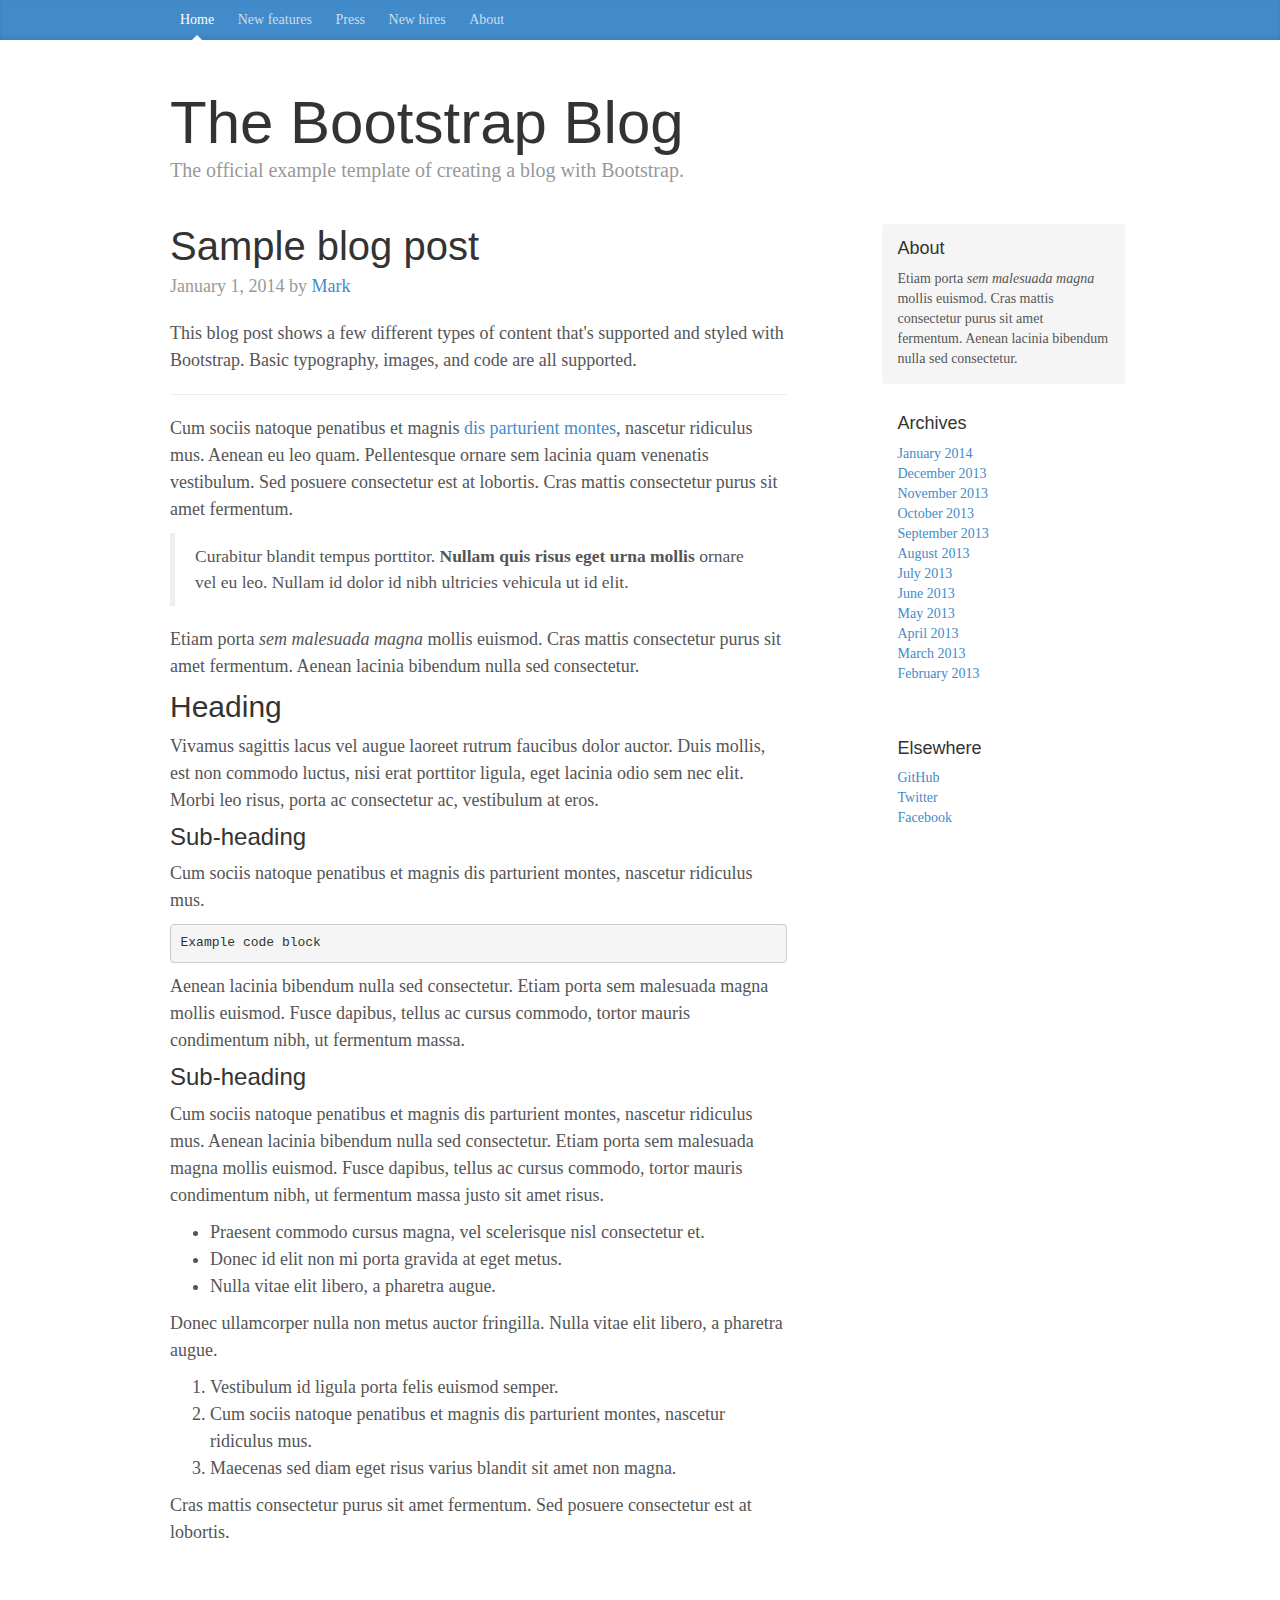
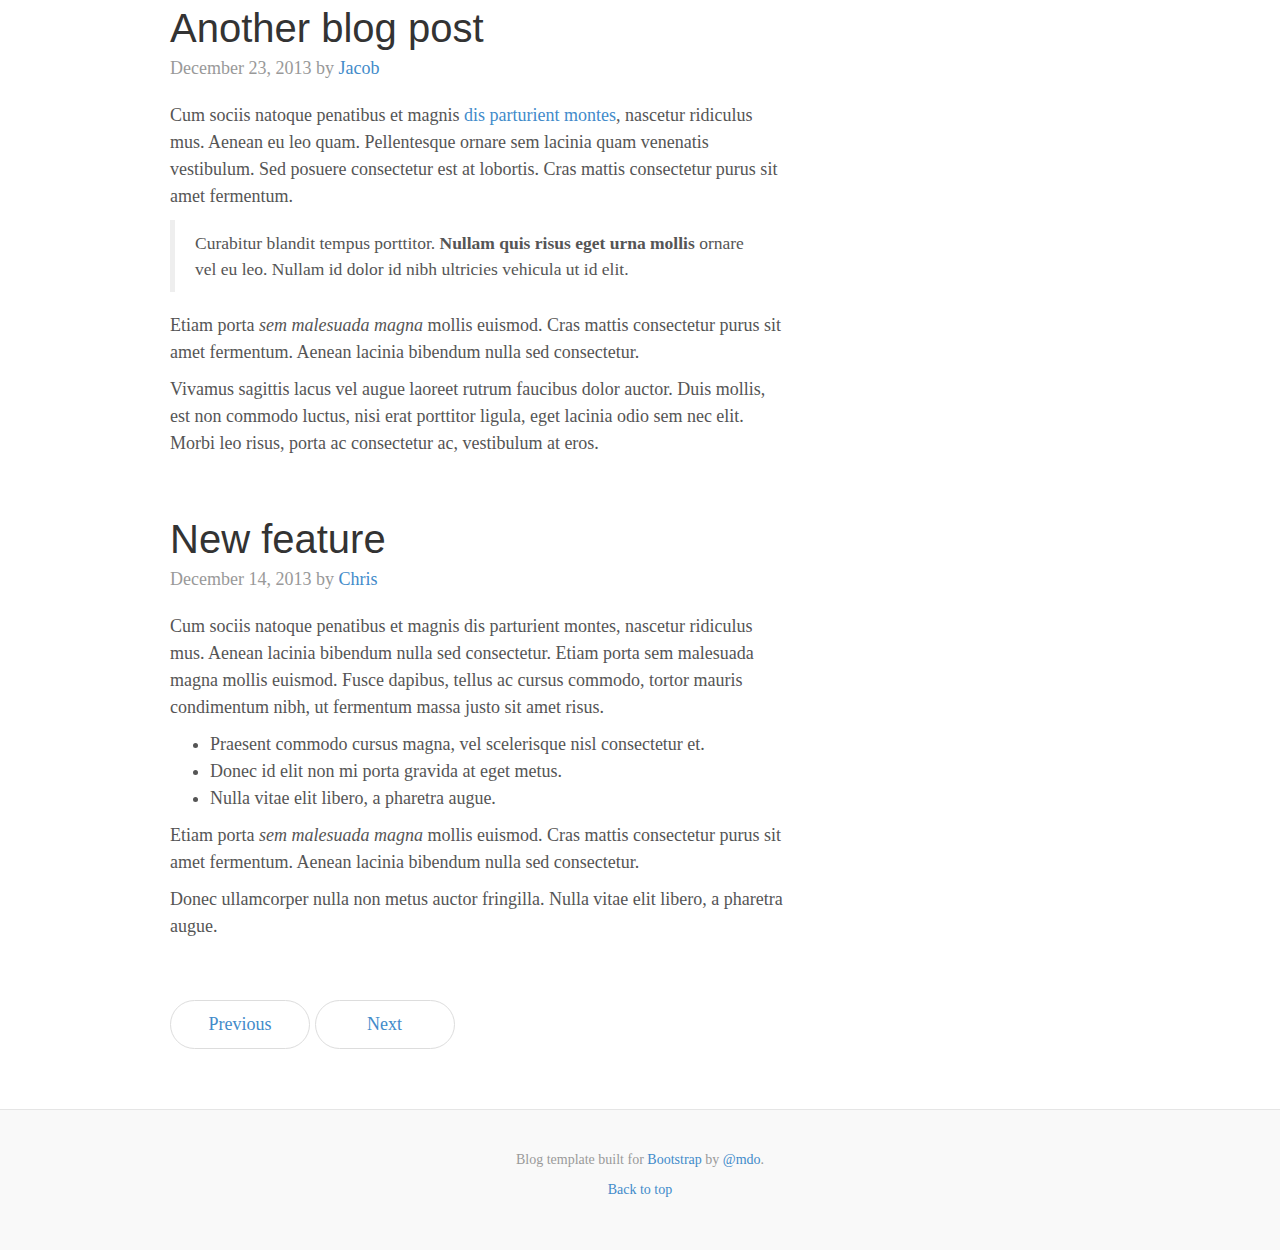
<file: docs/examples/blog/index.html>
<!DOCTYPE html>
<html lang="en">
  <head>
    <meta charset="utf-8">
    <meta http-equiv="X-UA-Compatible" content="IE=edge">
    <meta name="viewport" content="width=device-width, initial-scale=1">
    <meta name="description" content="">
    <meta name="author" content="">
    <link rel="shortcut icon" href="../../assets/ico/favicon.ico">

    <title>Blog Template for Bootstrap</title>

    <!-- Bootstrap core CSS -->
    <link href="../../dist/css/bootstrap.min.css" rel="stylesheet">

    <!-- Custom styles for this template -->
    <link href="blog.css" rel="stylesheet">

    <!-- Just for debugging purposes. Don't actually copy this line! -->
    <!--[if lt IE 9]><script src="../../assets/js/ie8-responsive-file-warning.js"></script><![endif]-->

    <!-- HTML5 shim and Respond.js IE8 support of HTML5 elements and media queries -->
    <!--[if lt IE 9]>
      <script src="https://oss.maxcdn.com/libs/html5shiv/3.7.0/html5shiv.js"></script>
      <script src="https://oss.maxcdn.com/libs/respond.js/1.4.2/respond.min.js"></script>
    <![endif]-->
  </head>

  <body>

    <div class="blog-masthead">
      <div class="container">
        <nav class="blog-nav">
          <a class="blog-nav-item active" href="#">Home</a>
          <a class="blog-nav-item" href="#">New features</a>
          <a class="blog-nav-item" href="#">Press</a>
          <a class="blog-nav-item" href="#">New hires</a>
          <a class="blog-nav-item" href="#">About</a>
        </nav>
      </div>
    </div>

    <div class="container">

      <div class="blog-header">
        <h1 class="blog-title">The Bootstrap Blog</h1>
        <p class="lead blog-description">The official example template of creating a blog with Bootstrap.</p>
      </div>

      <div class="row">

        <div class="col-sm-8 blog-main">

          <div class="blog-post">
            <h2 class="blog-post-title">Sample blog post</h2>
            <p class="blog-post-meta">January 1, 2014 by <a href="#">Mark</a></p>

            <p>This blog post shows a few different types of content that's supported and styled with Bootstrap. Basic typography, images, and code are all supported.</p>
            <hr>
            <p>Cum sociis natoque penatibus et magnis <a href="#">dis parturient montes</a>, nascetur ridiculus mus. Aenean eu leo quam. Pellentesque ornare sem lacinia quam venenatis vestibulum. Sed posuere consectetur est at lobortis. Cras mattis consectetur purus sit amet fermentum.</p>
            <blockquote>
              <p>Curabitur blandit tempus porttitor. <strong>Nullam quis risus eget urna mollis</strong> ornare vel eu leo. Nullam id dolor id nibh ultricies vehicula ut id elit.</p>
            </blockquote>
            <p>Etiam porta <em>sem malesuada magna</em> mollis euismod. Cras mattis consectetur purus sit amet fermentum. Aenean lacinia bibendum nulla sed consectetur.</p>
            <h2>Heading</h2>
            <p>Vivamus sagittis lacus vel augue laoreet rutrum faucibus dolor auctor. Duis mollis, est non commodo luctus, nisi erat porttitor ligula, eget lacinia odio sem nec elit. Morbi leo risus, porta ac consectetur ac, vestibulum at eros.</p>
            <h3>Sub-heading</h3>
            <p>Cum sociis natoque penatibus et magnis dis parturient montes, nascetur ridiculus mus.</p>
            <pre><code>Example code block</code></pre>
            <p>Aenean lacinia bibendum nulla sed consectetur. Etiam porta sem malesuada magna mollis euismod. Fusce dapibus, tellus ac cursus commodo, tortor mauris condimentum nibh, ut fermentum massa.</p>
            <h3>Sub-heading</h3>
            <p>Cum sociis natoque penatibus et magnis dis parturient montes, nascetur ridiculus mus. Aenean lacinia bibendum nulla sed consectetur. Etiam porta sem malesuada magna mollis euismod. Fusce dapibus, tellus ac cursus commodo, tortor mauris condimentum nibh, ut fermentum massa justo sit amet risus.</p>
            <ul>
              <li>Praesent commodo cursus magna, vel scelerisque nisl consectetur et.</li>
              <li>Donec id elit non mi porta gravida at eget metus.</li>
              <li>Nulla vitae elit libero, a pharetra augue.</li>
            </ul>
            <p>Donec ullamcorper nulla non metus auctor fringilla. Nulla vitae elit libero, a pharetra augue.</p>
            <ol>
              <li>Vestibulum id ligula porta felis euismod semper.</li>
              <li>Cum sociis natoque penatibus et magnis dis parturient montes, nascetur ridiculus mus.</li>
              <li>Maecenas sed diam eget risus varius blandit sit amet non magna.</li>
            </ol>
            <p>Cras mattis consectetur purus sit amet fermentum. Sed posuere consectetur est at lobortis.</p>
          </div><!-- /.blog-post -->

          <div class="blog-post">
            <h2 class="blog-post-title">Another blog post</h2>
            <p class="blog-post-meta">December 23, 2013 by <a href="#">Jacob</a></p>

            <p>Cum sociis natoque penatibus et magnis <a href="#">dis parturient montes</a>, nascetur ridiculus mus. Aenean eu leo quam. Pellentesque ornare sem lacinia quam venenatis vestibulum. Sed posuere consectetur est at lobortis. Cras mattis consectetur purus sit amet fermentum.</p>
            <blockquote>
              <p>Curabitur blandit tempus porttitor. <strong>Nullam quis risus eget urna mollis</strong> ornare vel eu leo. Nullam id dolor id nibh ultricies vehicula ut id elit.</p>
            </blockquote>
            <p>Etiam porta <em>sem malesuada magna</em> mollis euismod. Cras mattis consectetur purus sit amet fermentum. Aenean lacinia bibendum nulla sed consectetur.</p>
            <p>Vivamus sagittis lacus vel augue laoreet rutrum faucibus dolor auctor. Duis mollis, est non commodo luctus, nisi erat porttitor ligula, eget lacinia odio sem nec elit. Morbi leo risus, porta ac consectetur ac, vestibulum at eros.</p>
          </div><!-- /.blog-post -->

          <div class="blog-post">
            <h2 class="blog-post-title">New feature</h2>
            <p class="blog-post-meta">December 14, 2013 by <a href="#">Chris</a></p>

            <p>Cum sociis natoque penatibus et magnis dis parturient montes, nascetur ridiculus mus. Aenean lacinia bibendum nulla sed consectetur. Etiam porta sem malesuada magna mollis euismod. Fusce dapibus, tellus ac cursus commodo, tortor mauris condimentum nibh, ut fermentum massa justo sit amet risus.</p>
            <ul>
              <li>Praesent commodo cursus magna, vel scelerisque nisl consectetur et.</li>
              <li>Donec id elit non mi porta gravida at eget metus.</li>
              <li>Nulla vitae elit libero, a pharetra augue.</li>
            </ul>
            <p>Etiam porta <em>sem malesuada magna</em> mollis euismod. Cras mattis consectetur purus sit amet fermentum. Aenean lacinia bibendum nulla sed consectetur.</p>
            <p>Donec ullamcorper nulla non metus auctor fringilla. Nulla vitae elit libero, a pharetra augue.</p>
          </div><!-- /.blog-post -->

          <ul class="pager">
            <li><a href="#">Previous</a></li>
            <li><a href="#">Next</a></li>
          </ul>

        </div><!-- /.blog-main -->

        <div class="col-sm-3 col-sm-offset-1 blog-sidebar">
          <div class="sidebar-module sidebar-module-inset">
            <h4>About</h4>
            <p>Etiam porta <em>sem malesuada magna</em> mollis euismod. Cras mattis consectetur purus sit amet fermentum. Aenean lacinia bibendum nulla sed consectetur.</p>
          </div>
          <div class="sidebar-module">
            <h4>Archives</h4>
            <ol class="list-unstyled">
              <li><a href="#">January 2014</a></li>
              <li><a href="#">December 2013</a></li>
              <li><a href="#">November 2013</a></li>
              <li><a href="#">October 2013</a></li>
              <li><a href="#">September 2013</a></li>
              <li><a href="#">August 2013</a></li>
              <li><a href="#">July 2013</a></li>
              <li><a href="#">June 2013</a></li>
              <li><a href="#">May 2013</a></li>
              <li><a href="#">April 2013</a></li>
              <li><a href="#">March 2013</a></li>
              <li><a href="#">February 2013</a></li>
            </ol>
          </div>
          <div class="sidebar-module">
            <h4>Elsewhere</h4>
            <ol class="list-unstyled">
              <li><a href="#">GitHub</a></li>
              <li><a href="#">Twitter</a></li>
              <li><a href="#">Facebook</a></li>
            </ol>
          </div>
        </div><!-- /.blog-sidebar -->

      </div><!-- /.row -->

    </div><!-- /.container -->

    <div class="blog-footer">
      <p>Blog template built for <a href="http://getbootstrap.com">Bootstrap</a> by <a href="https://twitter.com/mdo">@mdo</a>.</p>
      <p>
        <a href="#">Back to top</a>
      </p>
    </div>


    <!-- Bootstrap core JavaScript
    ================================================== -->
    <!-- Placed at the end of the document so the pages load faster -->
    <script src="https://ajax.googleapis.com/ajax/libs/jquery/1.11.0/jquery.min.js"></script>
    <script src="../../dist/js/bootstrap.min.js"></script>
    <script src="../../assets/js/docs.min.js"></script>
  </body>
</html>
</file>
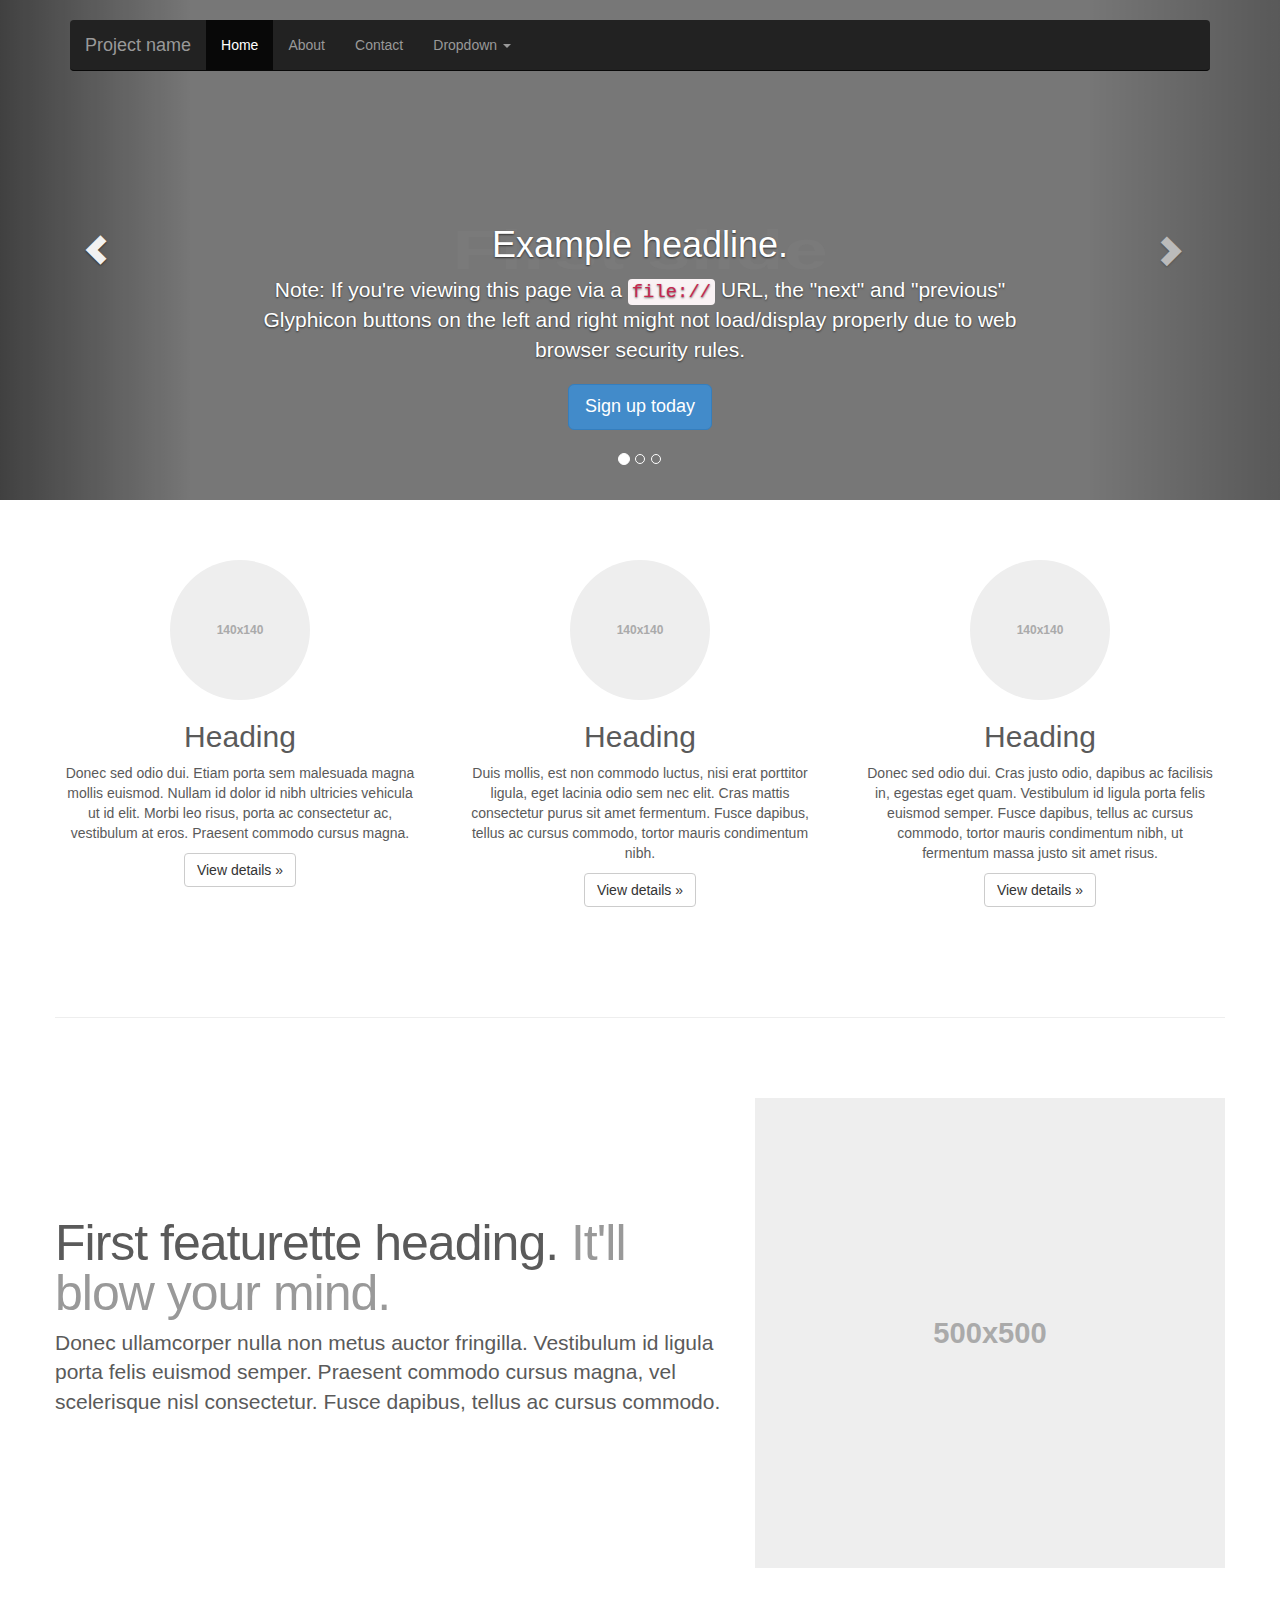
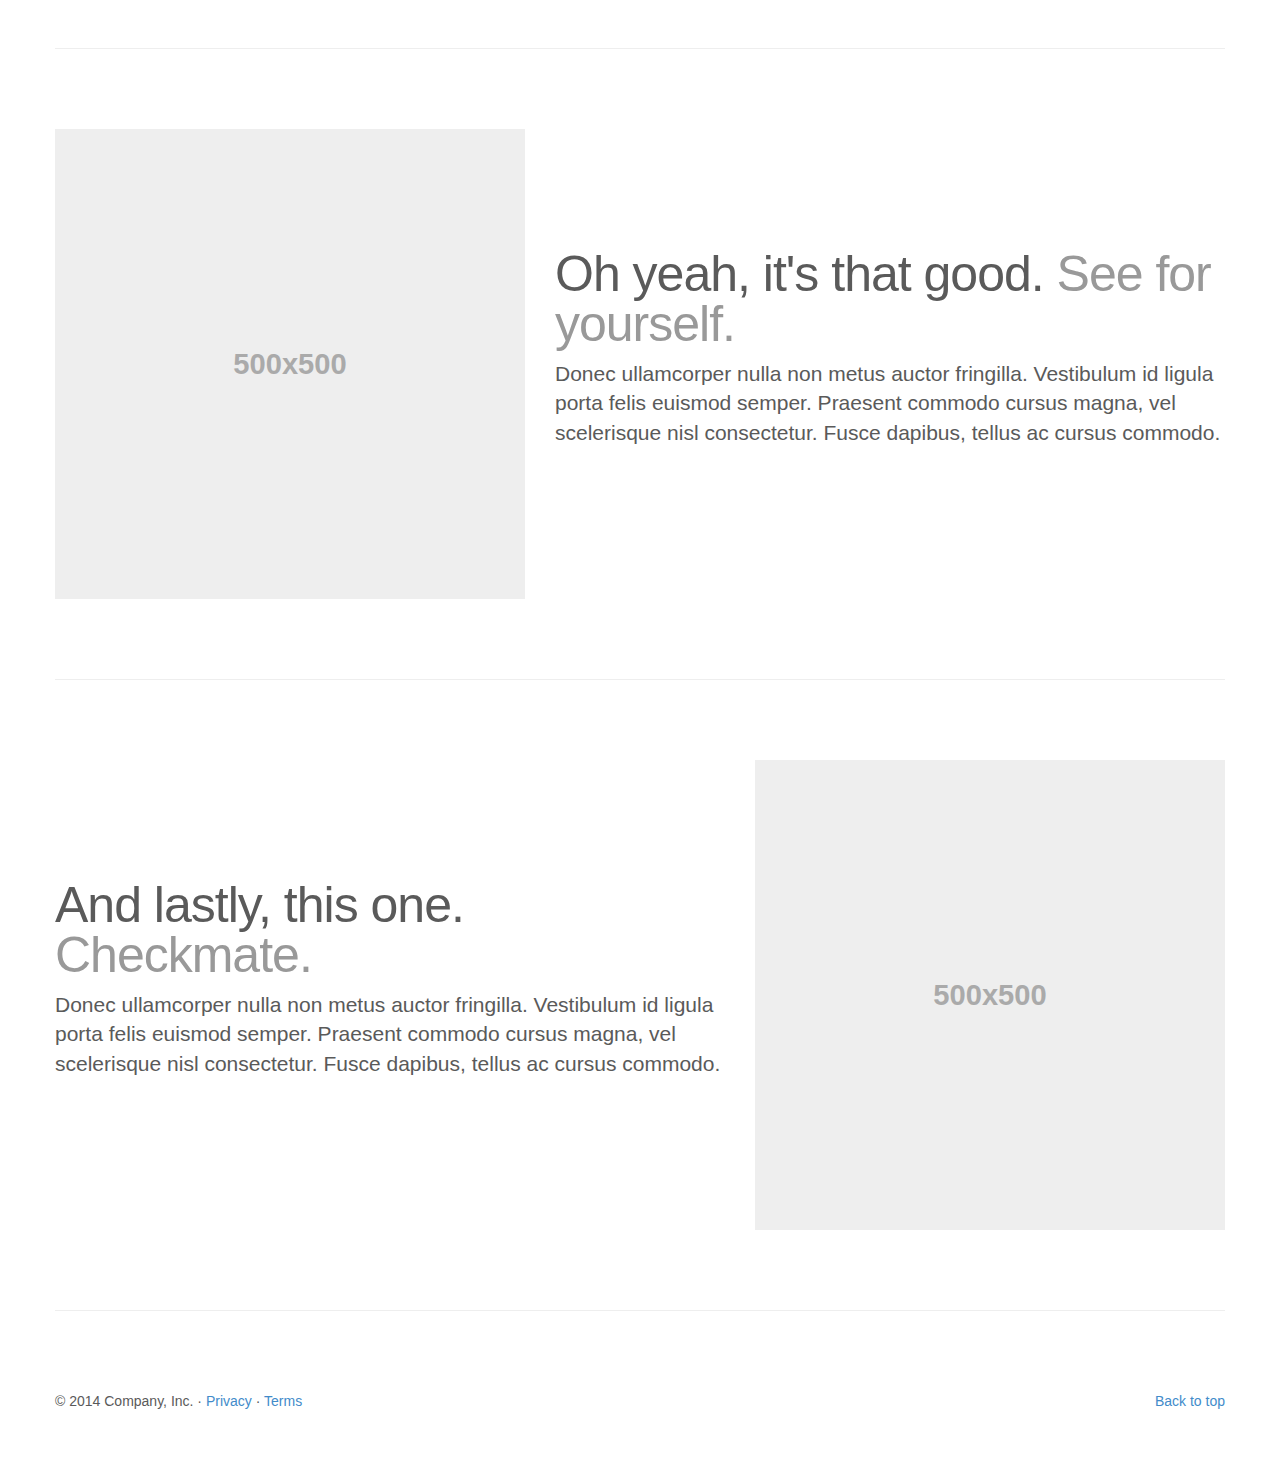
<file: docs/examples/carousel/index.html>
<!DOCTYPE html>
<html lang="en">
  <head>
    <meta charset="utf-8">
    <meta http-equiv="X-UA-Compatible" content="IE=edge">
    <meta name="viewport" content="width=device-width, initial-scale=1">
    <meta name="description" content="">
    <meta name="author" content="">
    <link rel="shortcut icon" href="../../assets/ico/favicon.ico">

    <title>Carousel Template for Bootstrap</title>

    <!-- Bootstrap core CSS -->
    <link href="../../dist/css/bootstrap.min.css" rel="stylesheet">

    <!-- Just for debugging purposes. Don't actually copy this line! -->
    <!--[if lt IE 9]><script src="../../assets/js/ie8-responsive-file-warning.js"></script><![endif]-->

    <!-- HTML5 shim and Respond.js IE8 support of HTML5 elements and media queries -->
    <!--[if lt IE 9]>
      <script src="https://oss.maxcdn.com/libs/html5shiv/3.7.0/html5shiv.js"></script>
      <script src="https://oss.maxcdn.com/libs/respond.js/1.4.2/respond.min.js"></script>
    <![endif]-->

    <!-- Custom styles for this template -->
    <link href="carousel.css" rel="stylesheet">
  </head>
<!-- NAVBAR
================================================== -->
  <body>
    <div class="navbar-wrapper">
      <div class="container">

        <div class="navbar navbar-inverse navbar-static-top" role="navigation">
          <div class="container">
            <div class="navbar-header">
              <button type="button" class="navbar-toggle" data-toggle="collapse" data-target=".navbar-collapse">
                <span class="sr-only">Toggle navigation</span>
                <span class="icon-bar"></span>
                <span class="icon-bar"></span>
                <span class="icon-bar"></span>
              </button>
              <a class="navbar-brand" href="#">Project name</a>
            </div>
            <div class="navbar-collapse collapse">
              <ul class="nav navbar-nav">
                <li class="active"><a href="#">Home</a></li>
                <li><a href="#about">About</a></li>
                <li><a href="#contact">Contact</a></li>
                <li class="dropdown">
                  <a href="#" class="dropdown-toggle" data-toggle="dropdown">Dropdown <b class="caret"></b></a>
                  <ul class="dropdown-menu">
                    <li><a href="#">Action</a></li>
                    <li><a href="#">Another action</a></li>
                    <li><a href="#">Something else here</a></li>
                    <li class="divider"></li>
                    <li class="dropdown-header">Nav header</li>
                    <li><a href="#">Separated link</a></li>
                    <li><a href="#">One more separated link</a></li>
                  </ul>
                </li>
              </ul>
            </div>
          </div>
        </div>

      </div>
    </div>


    <!-- Carousel
    ================================================== -->
    <div id="myCarousel" class="carousel slide" data-ride="carousel">
      <!-- Indicators -->
      <ol class="carousel-indicators">
        <li data-target="#myCarousel" data-slide-to="0" class="active"></li>
        <li data-target="#myCarousel" data-slide-to="1"></li>
        <li data-target="#myCarousel" data-slide-to="2"></li>
      </ol>
      <div class="carousel-inner">
        <div class="item active">
          <img data-src="holder.js/900x500/auto/#777:#7a7a7a/text:First slide" alt="First slide">
          <div class="container">
            <div class="carousel-caption">
              <h1>Example headline.</h1>
              <p>Note: If you're viewing this page via a <code>file://</code> URL, the "next" and "previous" Glyphicon buttons on the left and right might not load/display properly due to web browser security rules.</p>
              <p><a class="btn btn-lg btn-primary" href="#" role="button">Sign up today</a></p>
            </div>
          </div>
        </div>
        <div class="item">
          <img data-src="holder.js/900x500/auto/#666:#6a6a6a/text:Second slide" alt="Second slide">
          <div class="container">
            <div class="carousel-caption">
              <h1>Another example headline.</h1>
              <p>Cras justo odio, dapibus ac facilisis in, egestas eget quam. Donec id elit non mi porta gravida at eget metus. Nullam id dolor id nibh ultricies vehicula ut id elit.</p>
              <p><a class="btn btn-lg btn-primary" href="#" role="button">Learn more</a></p>
            </div>
          </div>
        </div>
        <div class="item">
          <img data-src="holder.js/900x500/auto/#555:#5a5a5a/text:Third slide" alt="Third slide">
          <div class="container">
            <div class="carousel-caption">
              <h1>One more for good measure.</h1>
              <p>Cras justo odio, dapibus ac facilisis in, egestas eget quam. Donec id elit non mi porta gravida at eget metus. Nullam id dolor id nibh ultricies vehicula ut id elit.</p>
              <p><a class="btn btn-lg btn-primary" href="#" role="button">Browse gallery</a></p>
            </div>
          </div>
        </div>
      </div>
      <a class="left carousel-control" href="#myCarousel" data-slide="prev"><span class="glyphicon glyphicon-chevron-left"></span></a>
      <a class="right carousel-control" href="#myCarousel" data-slide="next"><span class="glyphicon glyphicon-chevron-right"></span></a>
    </div><!-- /.carousel -->



    <!-- Marketing messaging and featurettes
    ================================================== -->
    <!-- Wrap the rest of the page in another container to center all the content. -->

    <div class="container marketing">

      <!-- Three columns of text below the carousel -->
      <div class="row">
        <div class="col-lg-4">
          <img class="img-circle" data-src="holder.js/140x140" alt="Generic placeholder image">
          <h2>Heading</h2>
          <p>Donec sed odio dui. Etiam porta sem malesuada magna mollis euismod. Nullam id dolor id nibh ultricies vehicula ut id elit. Morbi leo risus, porta ac consectetur ac, vestibulum at eros. Praesent commodo cursus magna.</p>
          <p><a class="btn btn-default" href="#" role="button">View details &raquo;</a></p>
        </div><!-- /.col-lg-4 -->
        <div class="col-lg-4">
          <img class="img-circle" data-src="holder.js/140x140" alt="Generic placeholder image">
          <h2>Heading</h2>
          <p>Duis mollis, est non commodo luctus, nisi erat porttitor ligula, eget lacinia odio sem nec elit. Cras mattis consectetur purus sit amet fermentum. Fusce dapibus, tellus ac cursus commodo, tortor mauris condimentum nibh.</p>
          <p><a class="btn btn-default" href="#" role="button">View details &raquo;</a></p>
        </div><!-- /.col-lg-4 -->
        <div class="col-lg-4">
          <img class="img-circle" data-src="holder.js/140x140" alt="Generic placeholder image">
          <h2>Heading</h2>
          <p>Donec sed odio dui. Cras justo odio, dapibus ac facilisis in, egestas eget quam. Vestibulum id ligula porta felis euismod semper. Fusce dapibus, tellus ac cursus commodo, tortor mauris condimentum nibh, ut fermentum massa justo sit amet risus.</p>
          <p><a class="btn btn-default" href="#" role="button">View details &raquo;</a></p>
        </div><!-- /.col-lg-4 -->
      </div><!-- /.row -->


      <!-- START THE FEATURETTES -->

      <hr class="featurette-divider">

      <div class="row featurette">
        <div class="col-md-7">
          <h2 class="featurette-heading">First featurette heading. <span class="text-muted">It'll blow your mind.</span></h2>
          <p class="lead">Donec ullamcorper nulla non metus auctor fringilla. Vestibulum id ligula porta felis euismod semper. Praesent commodo cursus magna, vel scelerisque nisl consectetur. Fusce dapibus, tellus ac cursus commodo.</p>
        </div>
        <div class="col-md-5">
          <img class="featurette-image img-responsive" data-src="holder.js/500x500/auto" alt="Generic placeholder image">
        </div>
      </div>

      <hr class="featurette-divider">

      <div class="row featurette">
        <div class="col-md-5">
          <img class="featurette-image img-responsive" data-src="holder.js/500x500/auto" alt="Generic placeholder image">
        </div>
        <div class="col-md-7">
          <h2 class="featurette-heading">Oh yeah, it's that good. <span class="text-muted">See for yourself.</span></h2>
          <p class="lead">Donec ullamcorper nulla non metus auctor fringilla. Vestibulum id ligula porta felis euismod semper. Praesent commodo cursus magna, vel scelerisque nisl consectetur. Fusce dapibus, tellus ac cursus commodo.</p>
        </div>
      </div>

      <hr class="featurette-divider">

      <div class="row featurette">
        <div class="col-md-7">
          <h2 class="featurette-heading">And lastly, this one. <span class="text-muted">Checkmate.</span></h2>
          <p class="lead">Donec ullamcorper nulla non metus auctor fringilla. Vestibulum id ligula porta felis euismod semper. Praesent commodo cursus magna, vel scelerisque nisl consectetur. Fusce dapibus, tellus ac cursus commodo.</p>
        </div>
        <div class="col-md-5">
          <img class="featurette-image img-responsive" data-src="holder.js/500x500/auto" alt="Generic placeholder image">
        </div>
      </div>

      <hr class="featurette-divider">

      <!-- /END THE FEATURETTES -->


      <!-- FOOTER -->
      <footer>
        <p class="pull-right"><a href="#">Back to top</a></p>
        <p>&copy; 2014 Company, Inc. &middot; <a href="#">Privacy</a> &middot; <a href="#">Terms</a></p>
      </footer>

    </div><!-- /.container -->


    <!-- Bootstrap core JavaScript
    ================================================== -->
    <!-- Placed at the end of the document so the pages load faster -->
    <script src="https://ajax.googleapis.com/ajax/libs/jquery/1.11.0/jquery.min.js"></script>
    <script src="../../dist/js/bootstrap.min.js"></script>
    <script src="../../assets/js/docs.min.js"></script>
  </body>
</html>
</file>
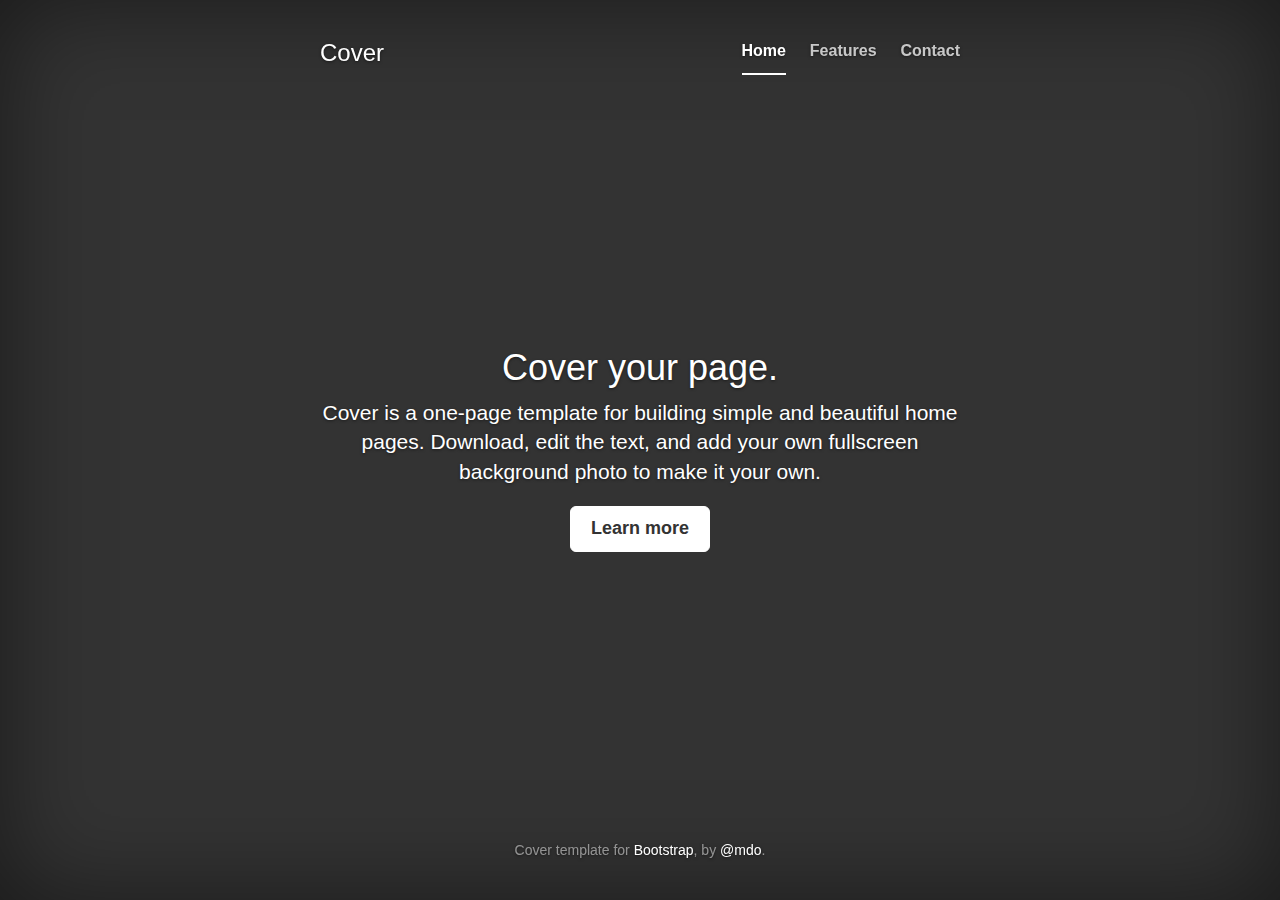
<file: docs/examples/cover/index.html>
<!DOCTYPE html>
<html lang="en">
  <head>
    <meta charset="utf-8">
    <meta http-equiv="X-UA-Compatible" content="IE=edge">
    <meta name="viewport" content="width=device-width, initial-scale=1">
    <meta name="description" content="">
    <meta name="author" content="">
    <link rel="shortcut icon" href="../../assets/ico/favicon.ico">

    <title>Cover Template for Bootstrap</title>

    <!-- Bootstrap core CSS -->
    <link href="../../dist/css/bootstrap.min.css" rel="stylesheet">

    <!-- Custom styles for this template -->
    <link href="cover.css" rel="stylesheet">

    <!-- Just for debugging purposes. Don't actually copy this line! -->
    <!--[if lt IE 9]><script src="../../assets/js/ie8-responsive-file-warning.js"></script><![endif]-->

    <!-- HTML5 shim and Respond.js IE8 support of HTML5 elements and media queries -->
    <!--[if lt IE 9]>
      <script src="https://oss.maxcdn.com/libs/html5shiv/3.7.0/html5shiv.js"></script>
      <script src="https://oss.maxcdn.com/libs/respond.js/1.4.2/respond.min.js"></script>
    <![endif]-->
  </head>

  <body>

    <div class="site-wrapper">

      <div class="site-wrapper-inner">

        <div class="cover-container">

          <div class="masthead clearfix">
            <div class="inner">
              <h3 class="masthead-brand">Cover</h3>
              <ul class="nav masthead-nav">
                <li class="active"><a href="#">Home</a></li>
                <li><a href="#">Features</a></li>
                <li><a href="#">Contact</a></li>
              </ul>
            </div>
          </div>

          <div class="inner cover">
            <h1 class="cover-heading">Cover your page.</h1>
            <p class="lead">Cover is a one-page template for building simple and beautiful home pages. Download, edit the text, and add your own fullscreen background photo to make it your own.</p>
            <p class="lead">
              <a href="#" class="btn btn-lg btn-default">Learn more</a>
            </p>
          </div>

          <div class="mastfoot">
            <div class="inner">
              <p>Cover template for <a href="http://getbootstrap.com">Bootstrap</a>, by <a href="https://twitter.com/mdo">@mdo</a>.</p>
            </div>
          </div>

        </div>

      </div>

    </div>

    <!-- Bootstrap core JavaScript
    ================================================== -->
    <!-- Placed at the end of the document so the pages load faster -->
    <script src="https://ajax.googleapis.com/ajax/libs/jquery/1.11.0/jquery.min.js"></script>
    <script src="../../dist/js/bootstrap.min.js"></script>
    <script src="../../assets/js/docs.min.js"></script>
  </body>
</html>
</file>
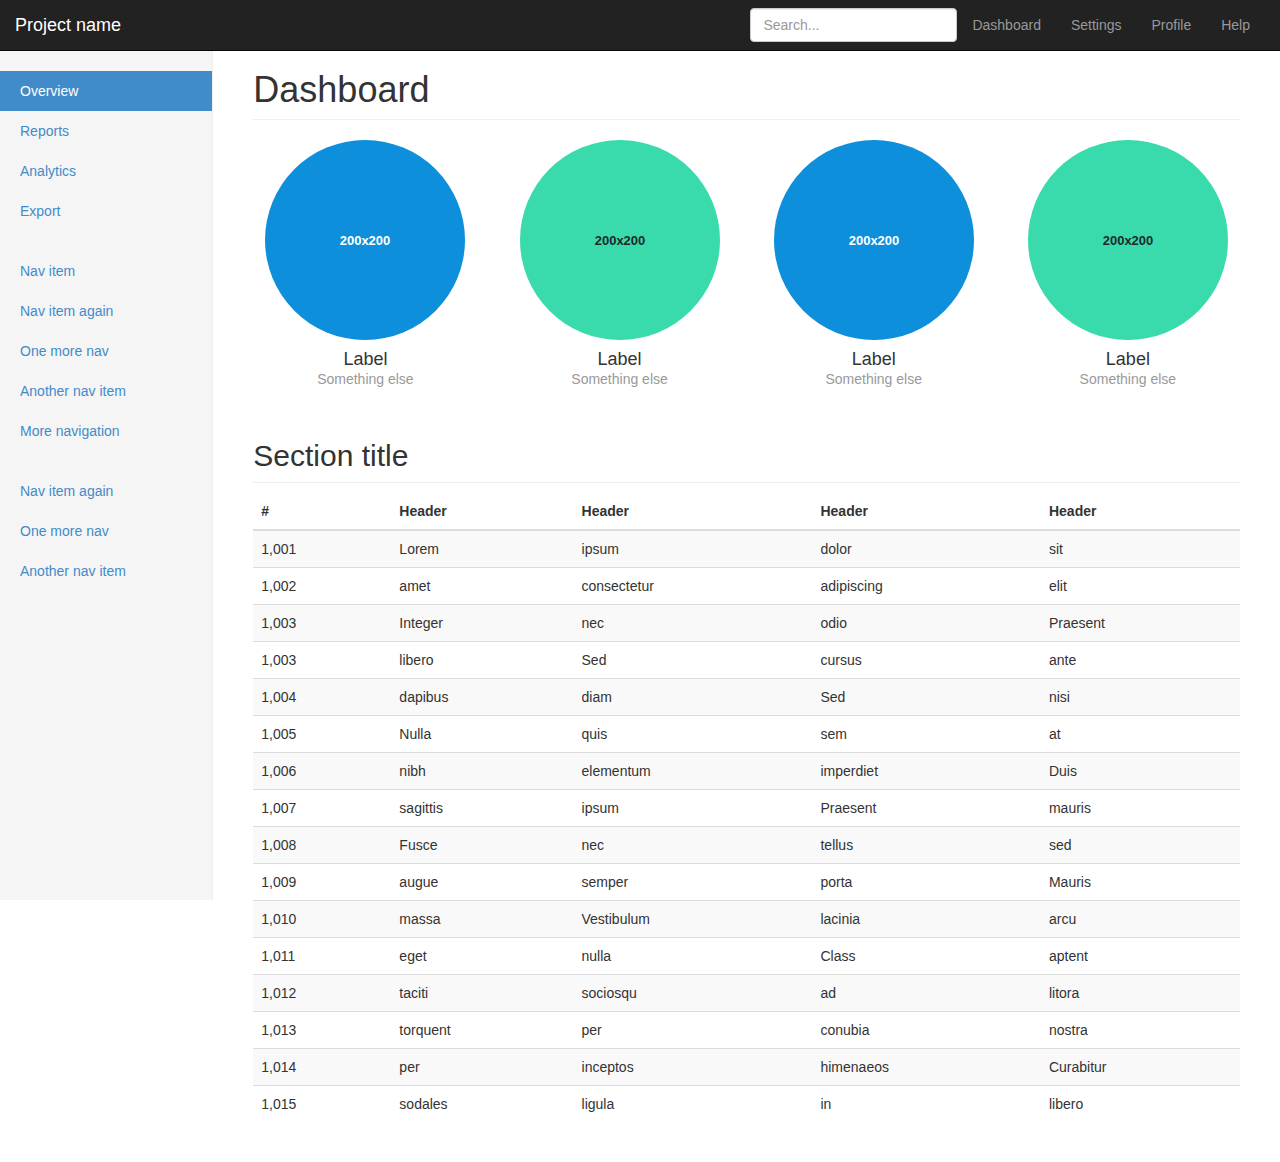
<file: docs/examples/dashboard/index.html>
<!DOCTYPE html>
<html lang="en">
  <head>
    <meta charset="utf-8">
    <meta http-equiv="X-UA-Compatible" content="IE=edge">
    <meta name="viewport" content="width=device-width, initial-scale=1">
    <meta name="description" content="">
    <meta name="author" content="">
    <link rel="shortcut icon" href="../../assets/ico/favicon.ico">

    <title>Dashboard Template for Bootstrap</title>

    <!-- Bootstrap core CSS -->
    <link href="../../dist/css/bootstrap.min.css" rel="stylesheet">

    <!-- Custom styles for this template -->
    <link href="dashboard.css" rel="stylesheet">

    <!-- Just for debugging purposes. Don't actually copy this line! -->
    <!--[if lt IE 9]><script src="../../assets/js/ie8-responsive-file-warning.js"></script><![endif]-->

    <!-- HTML5 shim and Respond.js IE8 support of HTML5 elements and media queries -->
    <!--[if lt IE 9]>
      <script src="https://oss.maxcdn.com/libs/html5shiv/3.7.0/html5shiv.js"></script>
      <script src="https://oss.maxcdn.com/libs/respond.js/1.4.2/respond.min.js"></script>
    <![endif]-->
  </head>

  <body>

    <div class="navbar navbar-inverse navbar-fixed-top" role="navigation">
      <div class="container-fluid">
        <div class="navbar-header">
          <button type="button" class="navbar-toggle" data-toggle="collapse" data-target=".navbar-collapse">
            <span class="sr-only">Toggle navigation</span>
            <span class="icon-bar"></span>
            <span class="icon-bar"></span>
            <span class="icon-bar"></span>
          </button>
          <a class="navbar-brand" href="#">Project name</a>
        </div>
        <div class="navbar-collapse collapse">
          <ul class="nav navbar-nav navbar-right">
            <li><a href="#">Dashboard</a></li>
            <li><a href="#">Settings</a></li>
            <li><a href="#">Profile</a></li>
            <li><a href="#">Help</a></li>
          </ul>
          <form class="navbar-form navbar-right">
            <input type="text" class="form-control" placeholder="Search...">
          </form>
        </div>
      </div>
    </div>

    <div class="container-fluid">
      <div class="row">
        <div class="col-sm-3 col-md-2 sidebar">
          <ul class="nav nav-sidebar">
            <li class="active"><a href="#">Overview</a></li>
            <li><a href="#">Reports</a></li>
            <li><a href="#">Analytics</a></li>
            <li><a href="#">Export</a></li>
          </ul>
          <ul class="nav nav-sidebar">
            <li><a href="">Nav item</a></li>
            <li><a href="">Nav item again</a></li>
            <li><a href="">One more nav</a></li>
            <li><a href="">Another nav item</a></li>
            <li><a href="">More navigation</a></li>
          </ul>
          <ul class="nav nav-sidebar">
            <li><a href="">Nav item again</a></li>
            <li><a href="">One more nav</a></li>
            <li><a href="">Another nav item</a></li>
          </ul>
        </div>
        <div class="col-sm-9 col-sm-offset-3 col-md-10 col-md-offset-2 main">
          <h1 class="page-header">Dashboard</h1>

          <div class="row placeholders">
            <div class="col-xs-6 col-sm-3 placeholder">
              <img data-src="holder.js/200x200/auto/sky" class="img-responsive" alt="Generic placeholder thumbnail">
              <h4>Label</h4>
              <span class="text-muted">Something else</span>
            </div>
            <div class="col-xs-6 col-sm-3 placeholder">
              <img data-src="holder.js/200x200/auto/vine" class="img-responsive" alt="Generic placeholder thumbnail">
              <h4>Label</h4>
              <span class="text-muted">Something else</span>
            </div>
            <div class="col-xs-6 col-sm-3 placeholder">
              <img data-src="holder.js/200x200/auto/sky" class="img-responsive" alt="Generic placeholder thumbnail">
              <h4>Label</h4>
              <span class="text-muted">Something else</span>
            </div>
            <div class="col-xs-6 col-sm-3 placeholder">
              <img data-src="holder.js/200x200/auto/vine" class="img-responsive" alt="Generic placeholder thumbnail">
              <h4>Label</h4>
              <span class="text-muted">Something else</span>
            </div>
          </div>

          <h2 class="sub-header">Section title</h2>
          <div class="table-responsive">
            <table class="table table-striped">
              <thead>
                <tr>
                  <th>#</th>
                  <th>Header</th>
                  <th>Header</th>
                  <th>Header</th>
                  <th>Header</th>
                </tr>
              </thead>
              <tbody>
                <tr>
                  <td>1,001</td>
                  <td>Lorem</td>
                  <td>ipsum</td>
                  <td>dolor</td>
                  <td>sit</td>
                </tr>
                <tr>
                  <td>1,002</td>
                  <td>amet</td>
                  <td>consectetur</td>
                  <td>adipiscing</td>
                  <td>elit</td>
                </tr>
                <tr>
                  <td>1,003</td>
                  <td>Integer</td>
                  <td>nec</td>
                  <td>odio</td>
                  <td>Praesent</td>
                </tr>
                <tr>
                  <td>1,003</td>
                  <td>libero</td>
                  <td>Sed</td>
                  <td>cursus</td>
                  <td>ante</td>
                </tr>
                <tr>
                  <td>1,004</td>
                  <td>dapibus</td>
                  <td>diam</td>
                  <td>Sed</td>
                  <td>nisi</td>
                </tr>
                <tr>
                  <td>1,005</td>
                  <td>Nulla</td>
                  <td>quis</td>
                  <td>sem</td>
                  <td>at</td>
                </tr>
                <tr>
                  <td>1,006</td>
                  <td>nibh</td>
                  <td>elementum</td>
                  <td>imperdiet</td>
                  <td>Duis</td>
                </tr>
                <tr>
                  <td>1,007</td>
                  <td>sagittis</td>
                  <td>ipsum</td>
                  <td>Praesent</td>
                  <td>mauris</td>
                </tr>
                <tr>
                  <td>1,008</td>
                  <td>Fusce</td>
                  <td>nec</td>
                  <td>tellus</td>
                  <td>sed</td>
                </tr>
                <tr>
                  <td>1,009</td>
                  <td>augue</td>
                  <td>semper</td>
                  <td>porta</td>
                  <td>Mauris</td>
                </tr>
                <tr>
                  <td>1,010</td>
                  <td>massa</td>
                  <td>Vestibulum</td>
                  <td>lacinia</td>
                  <td>arcu</td>
                </tr>
                <tr>
                  <td>1,011</td>
                  <td>eget</td>
                  <td>nulla</td>
                  <td>Class</td>
                  <td>aptent</td>
                </tr>
                <tr>
                  <td>1,012</td>
                  <td>taciti</td>
                  <td>sociosqu</td>
                  <td>ad</td>
                  <td>litora</td>
                </tr>
                <tr>
                  <td>1,013</td>
                  <td>torquent</td>
                  <td>per</td>
                  <td>conubia</td>
                  <td>nostra</td>
                </tr>
                <tr>
                  <td>1,014</td>
                  <td>per</td>
                  <td>inceptos</td>
                  <td>himenaeos</td>
                  <td>Curabitur</td>
                </tr>
                <tr>
                  <td>1,015</td>
                  <td>sodales</td>
                  <td>ligula</td>
                  <td>in</td>
                  <td>libero</td>
                </tr>
              </tbody>
            </table>
          </div>
        </div>
      </div>
    </div>

    <!-- Bootstrap core JavaScript
    ================================================== -->
    <!-- Placed at the end of the document so the pages load faster -->
    <script src="https://ajax.googleapis.com/ajax/libs/jquery/1.11.0/jquery.min.js"></script>
    <script src="../../dist/js/bootstrap.min.js"></script>
    <script src="../../assets/js/docs.min.js"></script>
  </body>
</html>
</file>
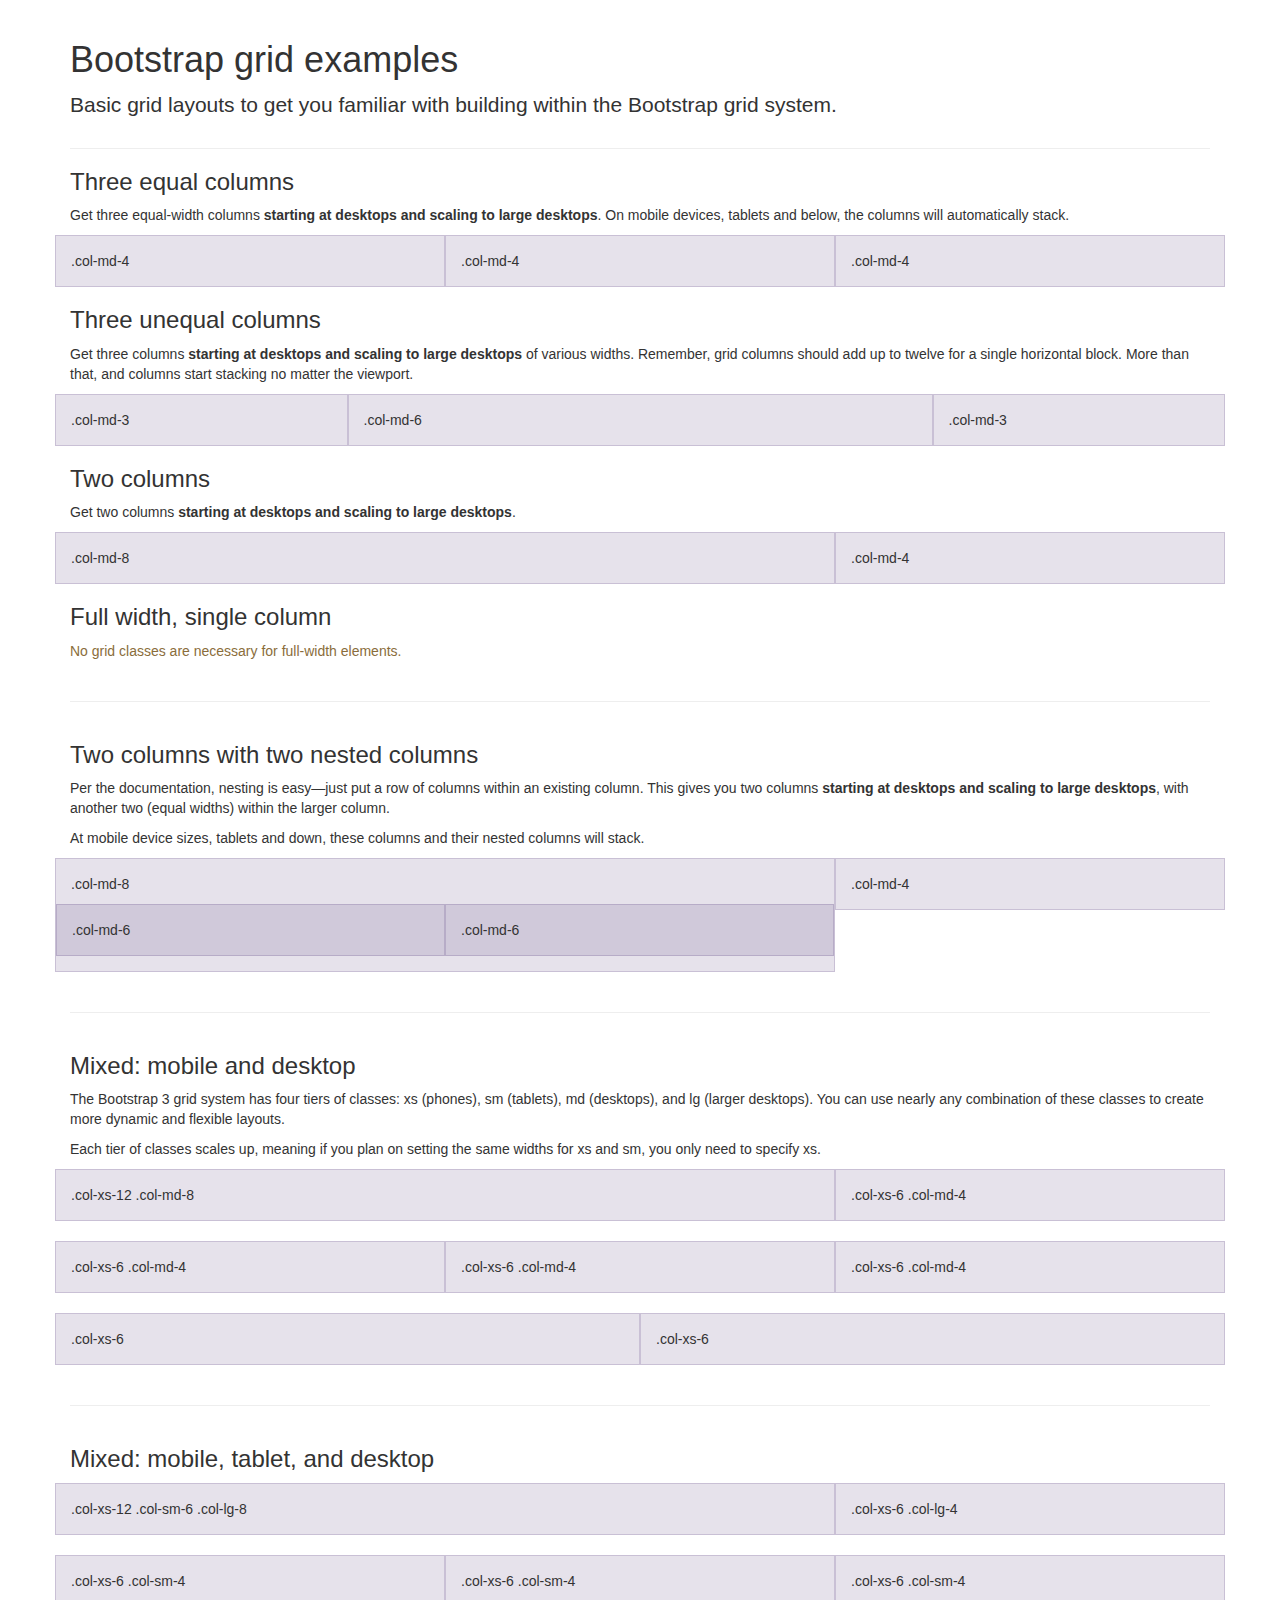
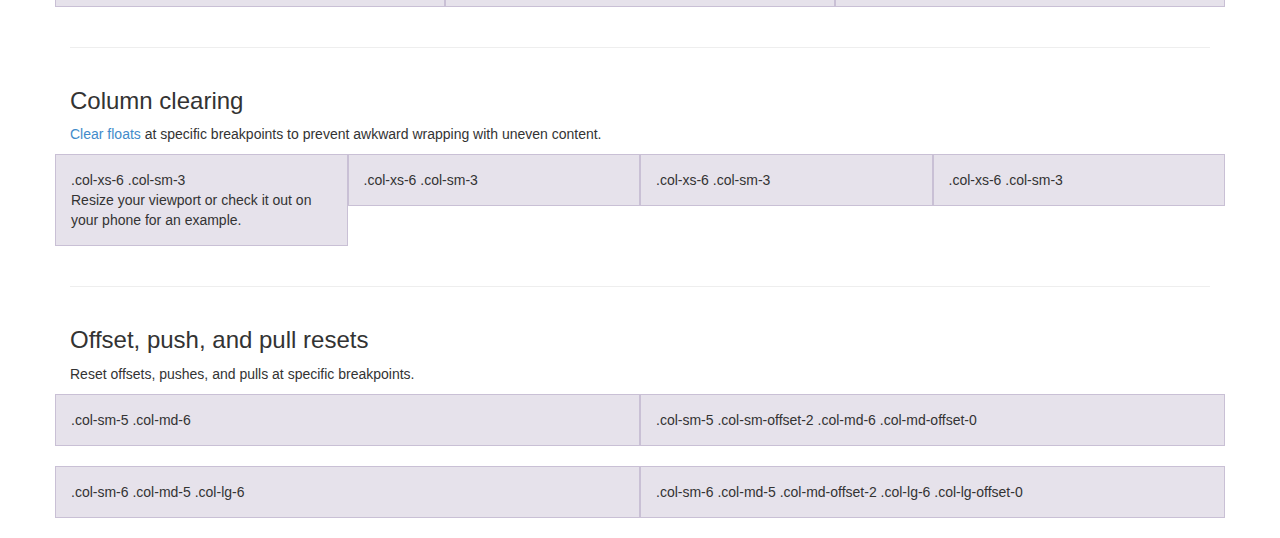
<file: docs/examples/grid/index.html>
<!DOCTYPE html>
<html lang="en">
  <head>
    <meta charset="utf-8">
    <meta http-equiv="X-UA-Compatible" content="IE=edge">
    <meta name="viewport" content="width=device-width, initial-scale=1">
    <meta name="description" content="">
    <meta name="author" content="">
    <link rel="shortcut icon" href="../../assets/ico/favicon.ico">

    <title>Grid Template for Bootstrap</title>

    <!-- Bootstrap core CSS -->
    <link href="../../dist/css/bootstrap.min.css" rel="stylesheet">

    <!-- Custom styles for this template -->
    <link href="grid.css" rel="stylesheet">

    <!-- Just for debugging purposes. Don't actually copy this line! -->
    <!--[if lt IE 9]><script src="../../assets/js/ie8-responsive-file-warning.js"></script><![endif]-->

    <!-- HTML5 shim and Respond.js IE8 support of HTML5 elements and media queries -->
    <!--[if lt IE 9]>
      <script src="https://oss.maxcdn.com/libs/html5shiv/3.7.0/html5shiv.js"></script>
      <script src="https://oss.maxcdn.com/libs/respond.js/1.4.2/respond.min.js"></script>
    <![endif]-->
  </head>

  <body>
    <div class="container">

      <div class="page-header">
        <h1>Bootstrap grid examples</h1>
        <p class="lead">Basic grid layouts to get you familiar with building within the Bootstrap grid system.</p>
      </div>

      <h3>Three equal columns</h3>
      <p>Get three equal-width columns <strong>starting at desktops and scaling to large desktops</strong>. On mobile devices, tablets and below, the columns will automatically stack.</p>
      <div class="row">
        <div class="col-md-4">.col-md-4</div>
        <div class="col-md-4">.col-md-4</div>
        <div class="col-md-4">.col-md-4</div>
      </div>

      <h3>Three unequal columns</h3>
      <p>Get three columns <strong>starting at desktops and scaling to large desktops</strong> of various widths. Remember, grid columns should add up to twelve for a single horizontal block. More than that, and columns start stacking no matter the viewport.</p>
      <div class="row">
        <div class="col-md-3">.col-md-3</div>
        <div class="col-md-6">.col-md-6</div>
        <div class="col-md-3">.col-md-3</div>
      </div>

      <h3>Two columns</h3>
      <p>Get two columns <strong>starting at desktops and scaling to large desktops</strong>.</p>
      <div class="row">
        <div class="col-md-8">.col-md-8</div>
        <div class="col-md-4">.col-md-4</div>
      </div>

      <h3>Full width, single column</h3>
      <p class="text-warning">No grid classes are necessary for full-width elements.</p>

      <hr>

      <h3>Two columns with two nested columns</h3>
      <p>Per the documentation, nesting is easy—just put a row of columns within an existing column. This gives you two columns <strong>starting at desktops and scaling to large desktops</strong>, with another two (equal widths) within the larger column.</p>
      <p>At mobile device sizes, tablets and down, these columns and their nested columns will stack.</p>
      <div class="row">
        <div class="col-md-8">
          .col-md-8
          <div class="row">
            <div class="col-md-6">.col-md-6</div>
            <div class="col-md-6">.col-md-6</div>
          </div>
        </div>
        <div class="col-md-4">.col-md-4</div>
      </div>

      <hr>

      <h3>Mixed: mobile and desktop</h3>
      <p>The Bootstrap 3 grid system has four tiers of classes: xs (phones), sm (tablets), md (desktops), and lg (larger desktops). You can use nearly any combination of these classes to create more dynamic and flexible layouts.</p>
      <p>Each tier of classes scales up, meaning if you plan on setting the same widths for xs and sm, you only need to specify xs.</p>
      <div class="row">
        <div class="col-xs-12 col-md-8">.col-xs-12 .col-md-8</div>
        <div class="col-xs-6 col-md-4">.col-xs-6 .col-md-4</div>
      </div>
      <div class="row">
        <div class="col-xs-6 col-md-4">.col-xs-6 .col-md-4</div>
        <div class="col-xs-6 col-md-4">.col-xs-6 .col-md-4</div>
        <div class="col-xs-6 col-md-4">.col-xs-6 .col-md-4</div>
      </div>
      <div class="row">
        <div class="col-xs-6">.col-xs-6</div>
        <div class="col-xs-6">.col-xs-6</div>
      </div>

      <hr>

      <h3>Mixed: mobile, tablet, and desktop</h3>
      <p></p>
      <div class="row">
        <div class="col-xs-12 col-sm-6 col-lg-8">.col-xs-12 .col-sm-6 .col-lg-8</div>
        <div class="col-xs-6 col-lg-4">.col-xs-6 .col-lg-4</div>
      </div>
      <div class="row">
        <div class="col-xs-6 col-sm-4">.col-xs-6 .col-sm-4</div>
        <div class="col-xs-6 col-sm-4">.col-xs-6 .col-sm-4</div>
        <div class="col-xs-6 col-sm-4">.col-xs-6 .col-sm-4</div>
      </div>

      <hr>

      <h3>Column clearing</h3>
      <p><a href="http://getbootstrap.com/css/#grid-responsive-resets">Clear floats</a> at specific breakpoints to prevent awkward wrapping with uneven content.</p>
      <div class="row">
        <div class="col-xs-6 col-sm-3">
          .col-xs-6 .col-sm-3
          <br>
          Resize your viewport or check it out on your phone for an example.
        </div>
        <div class="col-xs-6 col-sm-3">.col-xs-6 .col-sm-3</div>

        <!-- Add the extra clearfix for only the required viewport -->
        <div class="clearfix visible-xs"></div>

        <div class="col-xs-6 col-sm-3">.col-xs-6 .col-sm-3</div>
        <div class="col-xs-6 col-sm-3">.col-xs-6 .col-sm-3</div>
      </div>

      <hr>

      <h3>Offset, push, and pull resets</h3>
      <p>Reset offsets, pushes, and pulls at specific breakpoints.</p>
      <div class="row">
        <div class="col-sm-5 col-md-6">.col-sm-5 .col-md-6</div>
        <div class="col-sm-5 col-sm-offset-2 col-md-6 col-md-offset-0">.col-sm-5 .col-sm-offset-2 .col-md-6 .col-md-offset-0</div>
      </div>
      <div class="row">
        <div class="col-sm-6 col-md-5 col-lg-6">.col-sm-6 .col-md-5 .col-lg-6</div>
        <div class="col-sm-6 col-md-5 col-md-offset-2 col-lg-6 col-lg-offset-0">.col-sm-6 .col-md-5 .col-md-offset-2 .col-lg-6 .col-lg-offset-0</div>
      </div>


    </div> <!-- /container -->


    <!-- Bootstrap core JavaScript
    ================================================== -->
    <!-- Placed at the end of the document so the pages load faster -->
  </body>
</html>
</file>
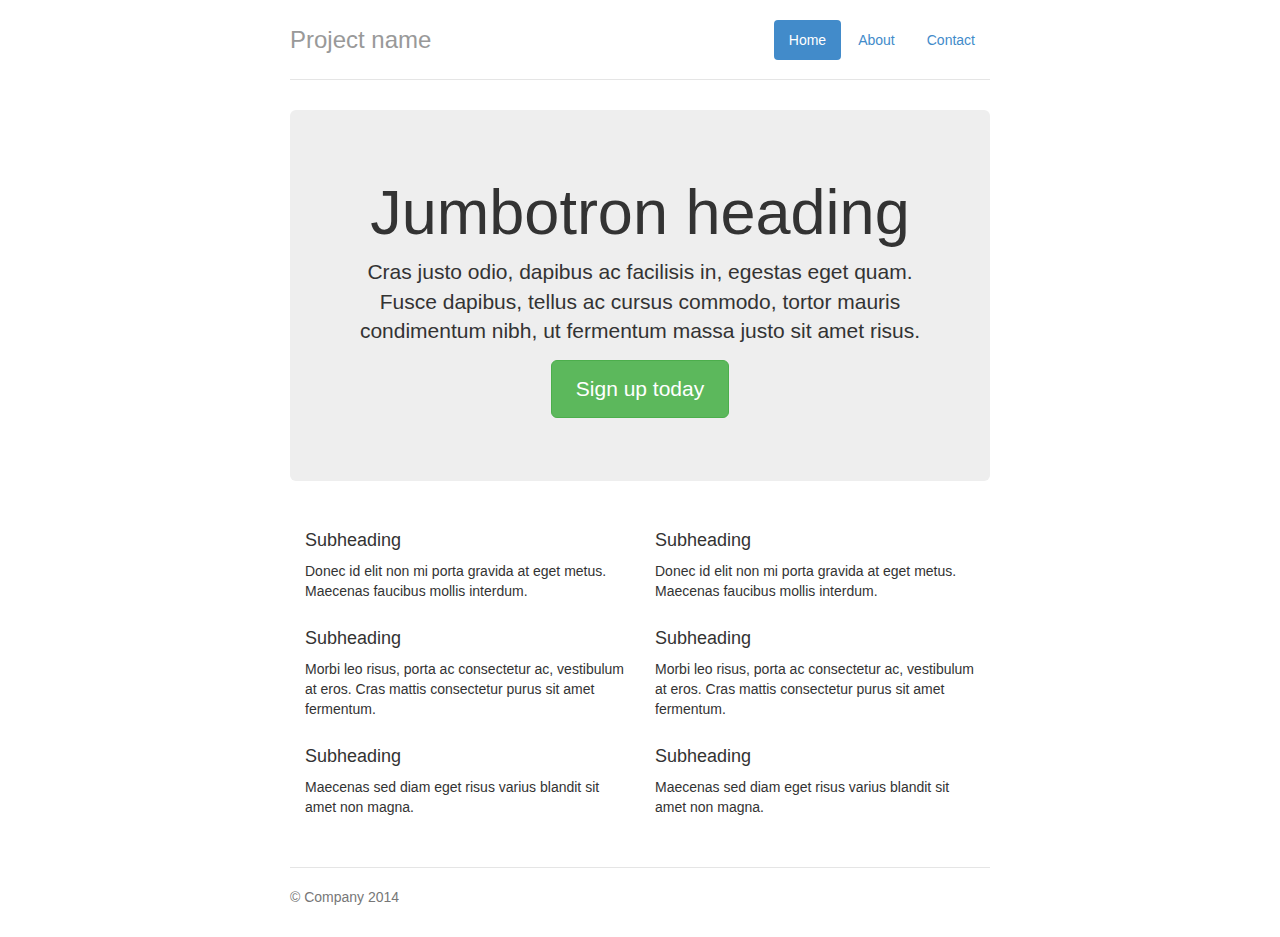
<file: docs/examples/jumbotron-narrow/index.html>
<!DOCTYPE html>
<html lang="en">
  <head>
    <meta charset="utf-8">
    <meta http-equiv="X-UA-Compatible" content="IE=edge">
    <meta name="viewport" content="width=device-width, initial-scale=1">
    <meta name="description" content="">
    <meta name="author" content="">
    <link rel="shortcut icon" href="../../assets/ico/favicon.ico">

    <title>Narrow Jumbotron Template for Bootstrap</title>

    <!-- Bootstrap core CSS -->
    <link href="../../dist/css/bootstrap.min.css" rel="stylesheet">

    <!-- Custom styles for this template -->
    <link href="jumbotron-narrow.css" rel="stylesheet">

    <!-- Just for debugging purposes. Don't actually copy this line! -->
    <!--[if lt IE 9]><script src="../../assets/js/ie8-responsive-file-warning.js"></script><![endif]-->

    <!-- HTML5 shim and Respond.js IE8 support of HTML5 elements and media queries -->
    <!--[if lt IE 9]>
      <script src="https://oss.maxcdn.com/libs/html5shiv/3.7.0/html5shiv.js"></script>
      <script src="https://oss.maxcdn.com/libs/respond.js/1.4.2/respond.min.js"></script>
    <![endif]-->
  </head>

  <body>

    <div class="container">
      <div class="header">
        <ul class="nav nav-pills pull-right">
          <li class="active"><a href="#">Home</a></li>
          <li><a href="#">About</a></li>
          <li><a href="#">Contact</a></li>
        </ul>
        <h3 class="text-muted">Project name</h3>
      </div>

      <div class="jumbotron">
        <h1>Jumbotron heading</h1>
        <p class="lead">Cras justo odio, dapibus ac facilisis in, egestas eget quam. Fusce dapibus, tellus ac cursus commodo, tortor mauris condimentum nibh, ut fermentum massa justo sit amet risus.</p>
        <p><a class="btn btn-lg btn-success" href="#" role="button">Sign up today</a></p>
      </div>

      <div class="row marketing">
        <div class="col-lg-6">
          <h4>Subheading</h4>
          <p>Donec id elit non mi porta gravida at eget metus. Maecenas faucibus mollis interdum.</p>

          <h4>Subheading</h4>
          <p>Morbi leo risus, porta ac consectetur ac, vestibulum at eros. Cras mattis consectetur purus sit amet fermentum.</p>

          <h4>Subheading</h4>
          <p>Maecenas sed diam eget risus varius blandit sit amet non magna.</p>
        </div>

        <div class="col-lg-6">
          <h4>Subheading</h4>
          <p>Donec id elit non mi porta gravida at eget metus. Maecenas faucibus mollis interdum.</p>

          <h4>Subheading</h4>
          <p>Morbi leo risus, porta ac consectetur ac, vestibulum at eros. Cras mattis consectetur purus sit amet fermentum.</p>

          <h4>Subheading</h4>
          <p>Maecenas sed diam eget risus varius blandit sit amet non magna.</p>
        </div>
      </div>

      <div class="footer">
        <p>&copy; Company 2014</p>
      </div>

    </div> <!-- /container -->


    <!-- Bootstrap core JavaScript
    ================================================== -->
    <!-- Placed at the end of the document so the pages load faster -->
  </body>
</html>
</file>
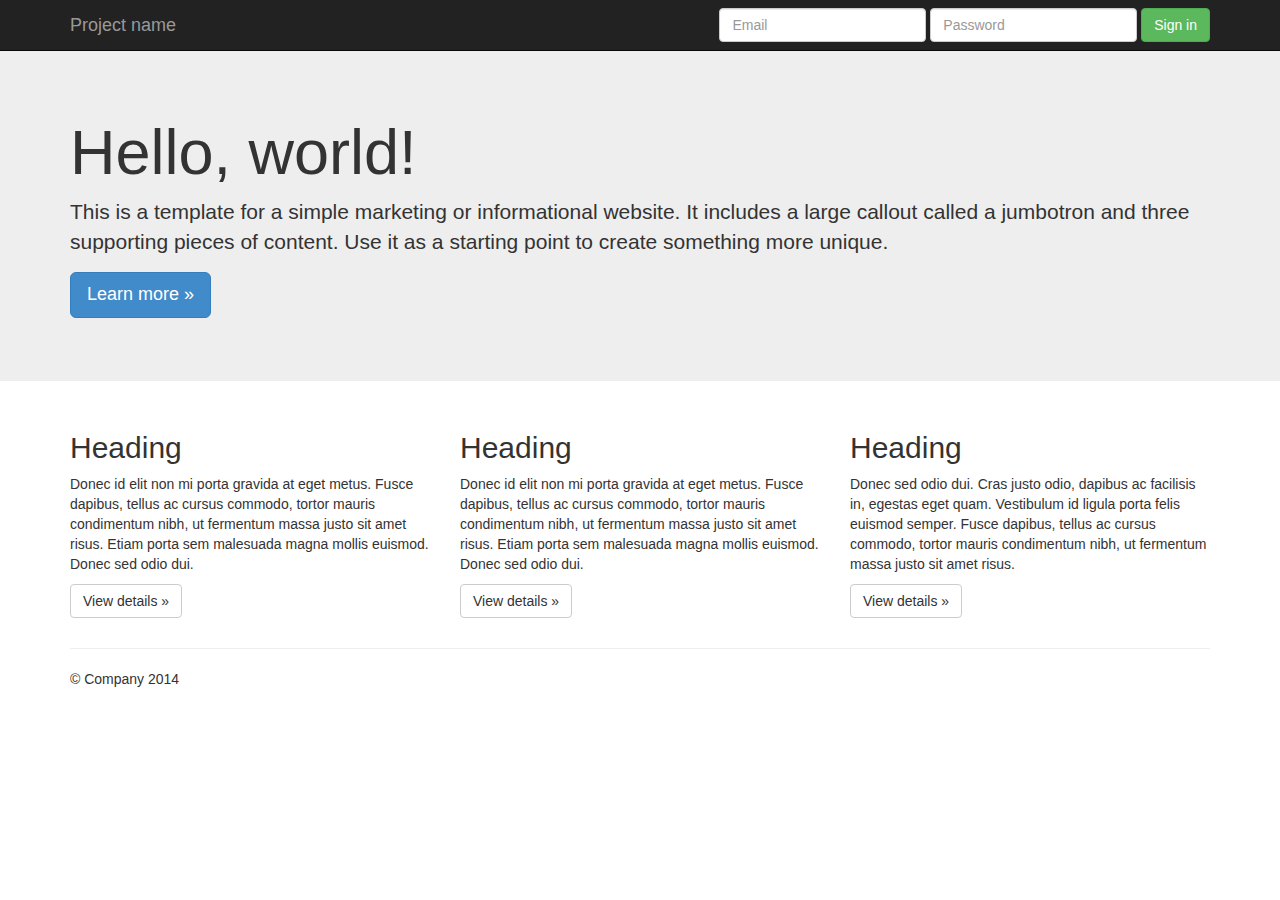
<file: docs/examples/jumbotron/index.html>
<!DOCTYPE html>
<html lang="en">
  <head>
    <meta charset="utf-8">
    <meta http-equiv="X-UA-Compatible" content="IE=edge">
    <meta name="viewport" content="width=device-width, initial-scale=1">
    <meta name="description" content="">
    <meta name="author" content="">
    <link rel="shortcut icon" href="../../assets/ico/favicon.ico">

    <title>Jumbotron Template for Bootstrap</title>

    <!-- Bootstrap core CSS -->
    <link href="../../dist/css/bootstrap.min.css" rel="stylesheet">

    <!-- Custom styles for this template -->
    <link href="jumbotron.css" rel="stylesheet">

    <!-- Just for debugging purposes. Don't actually copy this line! -->
    <!--[if lt IE 9]><script src="../../assets/js/ie8-responsive-file-warning.js"></script><![endif]-->

    <!-- HTML5 shim and Respond.js IE8 support of HTML5 elements and media queries -->
    <!--[if lt IE 9]>
      <script src="https://oss.maxcdn.com/libs/html5shiv/3.7.0/html5shiv.js"></script>
      <script src="https://oss.maxcdn.com/libs/respond.js/1.4.2/respond.min.js"></script>
    <![endif]-->
  </head>

  <body>

    <div class="navbar navbar-inverse navbar-fixed-top" role="navigation">
      <div class="container">
        <div class="navbar-header">
          <button type="button" class="navbar-toggle" data-toggle="collapse" data-target=".navbar-collapse">
            <span class="sr-only">Toggle navigation</span>
            <span class="icon-bar"></span>
            <span class="icon-bar"></span>
            <span class="icon-bar"></span>
          </button>
          <a class="navbar-brand" href="#">Project name</a>
        </div>
        <div class="navbar-collapse collapse">
          <form class="navbar-form navbar-right" role="form">
            <div class="form-group">
              <input type="text" placeholder="Email" class="form-control">
            </div>
            <div class="form-group">
              <input type="password" placeholder="Password" class="form-control">
            </div>
            <button type="submit" class="btn btn-success">Sign in</button>
          </form>
        </div><!--/.navbar-collapse -->
      </div>
    </div>

    <!-- Main jumbotron for a primary marketing message or call to action -->
    <div class="jumbotron">
      <div class="container">
        <h1>Hello, world!</h1>
        <p>This is a template for a simple marketing or informational website. It includes a large callout called a jumbotron and three supporting pieces of content. Use it as a starting point to create something more unique.</p>
        <p><a class="btn btn-primary btn-lg" role="button">Learn more &raquo;</a></p>
      </div>
    </div>

    <div class="container">
      <!-- Example row of columns -->
      <div class="row">
        <div class="col-md-4">
          <h2>Heading</h2>
          <p>Donec id elit non mi porta gravida at eget metus. Fusce dapibus, tellus ac cursus commodo, tortor mauris condimentum nibh, ut fermentum massa justo sit amet risus. Etiam porta sem malesuada magna mollis euismod. Donec sed odio dui. </p>
          <p><a class="btn btn-default" href="#" role="button">View details &raquo;</a></p>
        </div>
        <div class="col-md-4">
          <h2>Heading</h2>
          <p>Donec id elit non mi porta gravida at eget metus. Fusce dapibus, tellus ac cursus commodo, tortor mauris condimentum nibh, ut fermentum massa justo sit amet risus. Etiam porta sem malesuada magna mollis euismod. Donec sed odio dui. </p>
          <p><a class="btn btn-default" href="#" role="button">View details &raquo;</a></p>
       </div>
        <div class="col-md-4">
          <h2>Heading</h2>
          <p>Donec sed odio dui. Cras justo odio, dapibus ac facilisis in, egestas eget quam. Vestibulum id ligula porta felis euismod semper. Fusce dapibus, tellus ac cursus commodo, tortor mauris condimentum nibh, ut fermentum massa justo sit amet risus.</p>
          <p><a class="btn btn-default" href="#" role="button">View details &raquo;</a></p>
        </div>
      </div>

      <hr>

      <footer>
        <p>&copy; Company 2014</p>
      </footer>
    </div> <!-- /container -->


    <!-- Bootstrap core JavaScript
    ================================================== -->
    <!-- Placed at the end of the document so the pages load faster -->
    <script src="https://ajax.googleapis.com/ajax/libs/jquery/1.11.0/jquery.min.js"></script>
    <script src="../../dist/js/bootstrap.min.js"></script>
  </body>
</html>
</file>
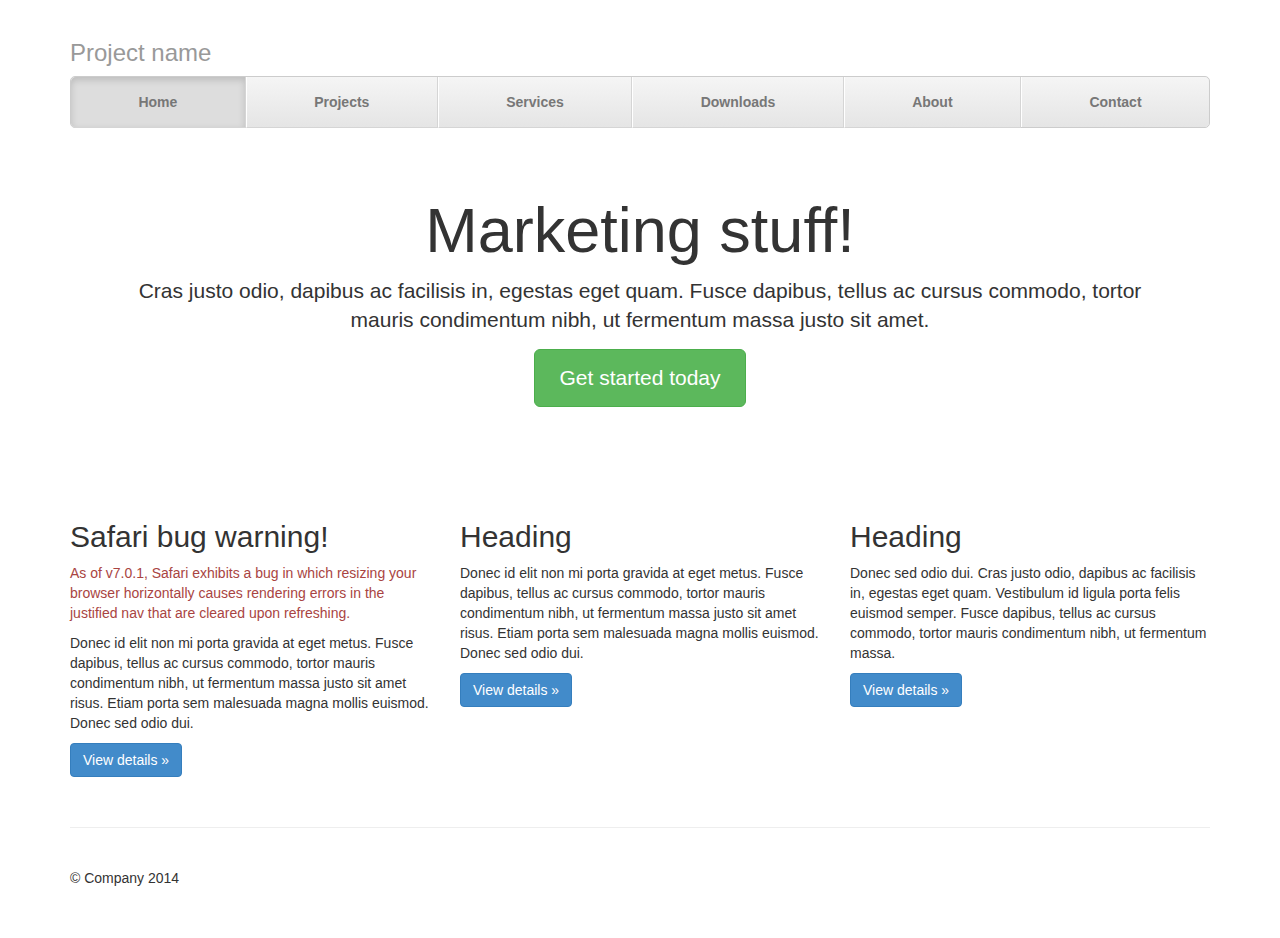
<file: docs/examples/justified-nav/index.html>
<!DOCTYPE html>
<html lang="en">
  <head>
    <meta charset="utf-8">
    <meta http-equiv="X-UA-Compatible" content="IE=edge">
    <meta name="viewport" content="width=device-width, initial-scale=1">
    <meta name="description" content="">
    <meta name="author" content="">
    <link rel="shortcut icon" href="../../assets/ico/favicon.ico">

    <title>Justified Nav Template for Bootstrap</title>

    <!-- Bootstrap core CSS -->
    <link href="../../dist/css/bootstrap.min.css" rel="stylesheet">

    <!-- Custom styles for this template -->
    <link href="justified-nav.css" rel="stylesheet">

    <!-- Just for debugging purposes. Don't actually copy this line! -->
    <!--[if lt IE 9]><script src="../../assets/js/ie8-responsive-file-warning.js"></script><![endif]-->

    <!-- HTML5 shim and Respond.js IE8 support of HTML5 elements and media queries -->
    <!--[if lt IE 9]>
      <script src="https://oss.maxcdn.com/libs/html5shiv/3.7.0/html5shiv.js"></script>
      <script src="https://oss.maxcdn.com/libs/respond.js/1.4.2/respond.min.js"></script>
    <![endif]-->
  </head>

  <body>

    <div class="container">

      <div class="masthead">
        <h3 class="text-muted">Project name</h3>
        <ul class="nav nav-justified">
          <li class="active"><a href="#">Home</a></li>
          <li><a href="#">Projects</a></li>
          <li><a href="#">Services</a></li>
          <li><a href="#">Downloads</a></li>
          <li><a href="#">About</a></li>
          <li><a href="#">Contact</a></li>
        </ul>
      </div>

      <!-- Jumbotron -->
      <div class="jumbotron">
        <h1>Marketing stuff!</h1>
        <p class="lead">Cras justo odio, dapibus ac facilisis in, egestas eget quam. Fusce dapibus, tellus ac cursus commodo, tortor mauris condimentum nibh, ut fermentum massa justo sit amet.</p>
        <p><a class="btn btn-lg btn-success" href="#" role="button">Get started today</a></p>
      </div>

      <!-- Example row of columns -->
      <div class="row">
        <div class="col-lg-4">
          <h2>Safari bug warning!</h2>
          <p class="text-danger">As of v7.0.1, Safari exhibits a bug in which resizing your browser horizontally causes rendering errors in the justified nav that are cleared upon refreshing.</p>
          <p>Donec id elit non mi porta gravida at eget metus. Fusce dapibus, tellus ac cursus commodo, tortor mauris condimentum nibh, ut fermentum massa justo sit amet risus. Etiam porta sem malesuada magna mollis euismod. Donec sed odio dui. </p>
          <p><a class="btn btn-primary" href="#" role="button">View details &raquo;</a></p>
        </div>
        <div class="col-lg-4">
          <h2>Heading</h2>
          <p>Donec id elit non mi porta gravida at eget metus. Fusce dapibus, tellus ac cursus commodo, tortor mauris condimentum nibh, ut fermentum massa justo sit amet risus. Etiam porta sem malesuada magna mollis euismod. Donec sed odio dui. </p>
          <p><a class="btn btn-primary" href="#" role="button">View details &raquo;</a></p>
       </div>
        <div class="col-lg-4">
          <h2>Heading</h2>
          <p>Donec sed odio dui. Cras justo odio, dapibus ac facilisis in, egestas eget quam. Vestibulum id ligula porta felis euismod semper. Fusce dapibus, tellus ac cursus commodo, tortor mauris condimentum nibh, ut fermentum massa.</p>
          <p><a class="btn btn-primary" href="#" role="button">View details &raquo;</a></p>
        </div>
      </div>

      <!-- Site footer -->
      <div class="footer">
        <p>&copy; Company 2014</p>
      </div>

    </div> <!-- /container -->


    <!-- Bootstrap core JavaScript
    ================================================== -->
    <!-- Placed at the end of the document so the pages load faster -->
  </body>
</html>
</file>
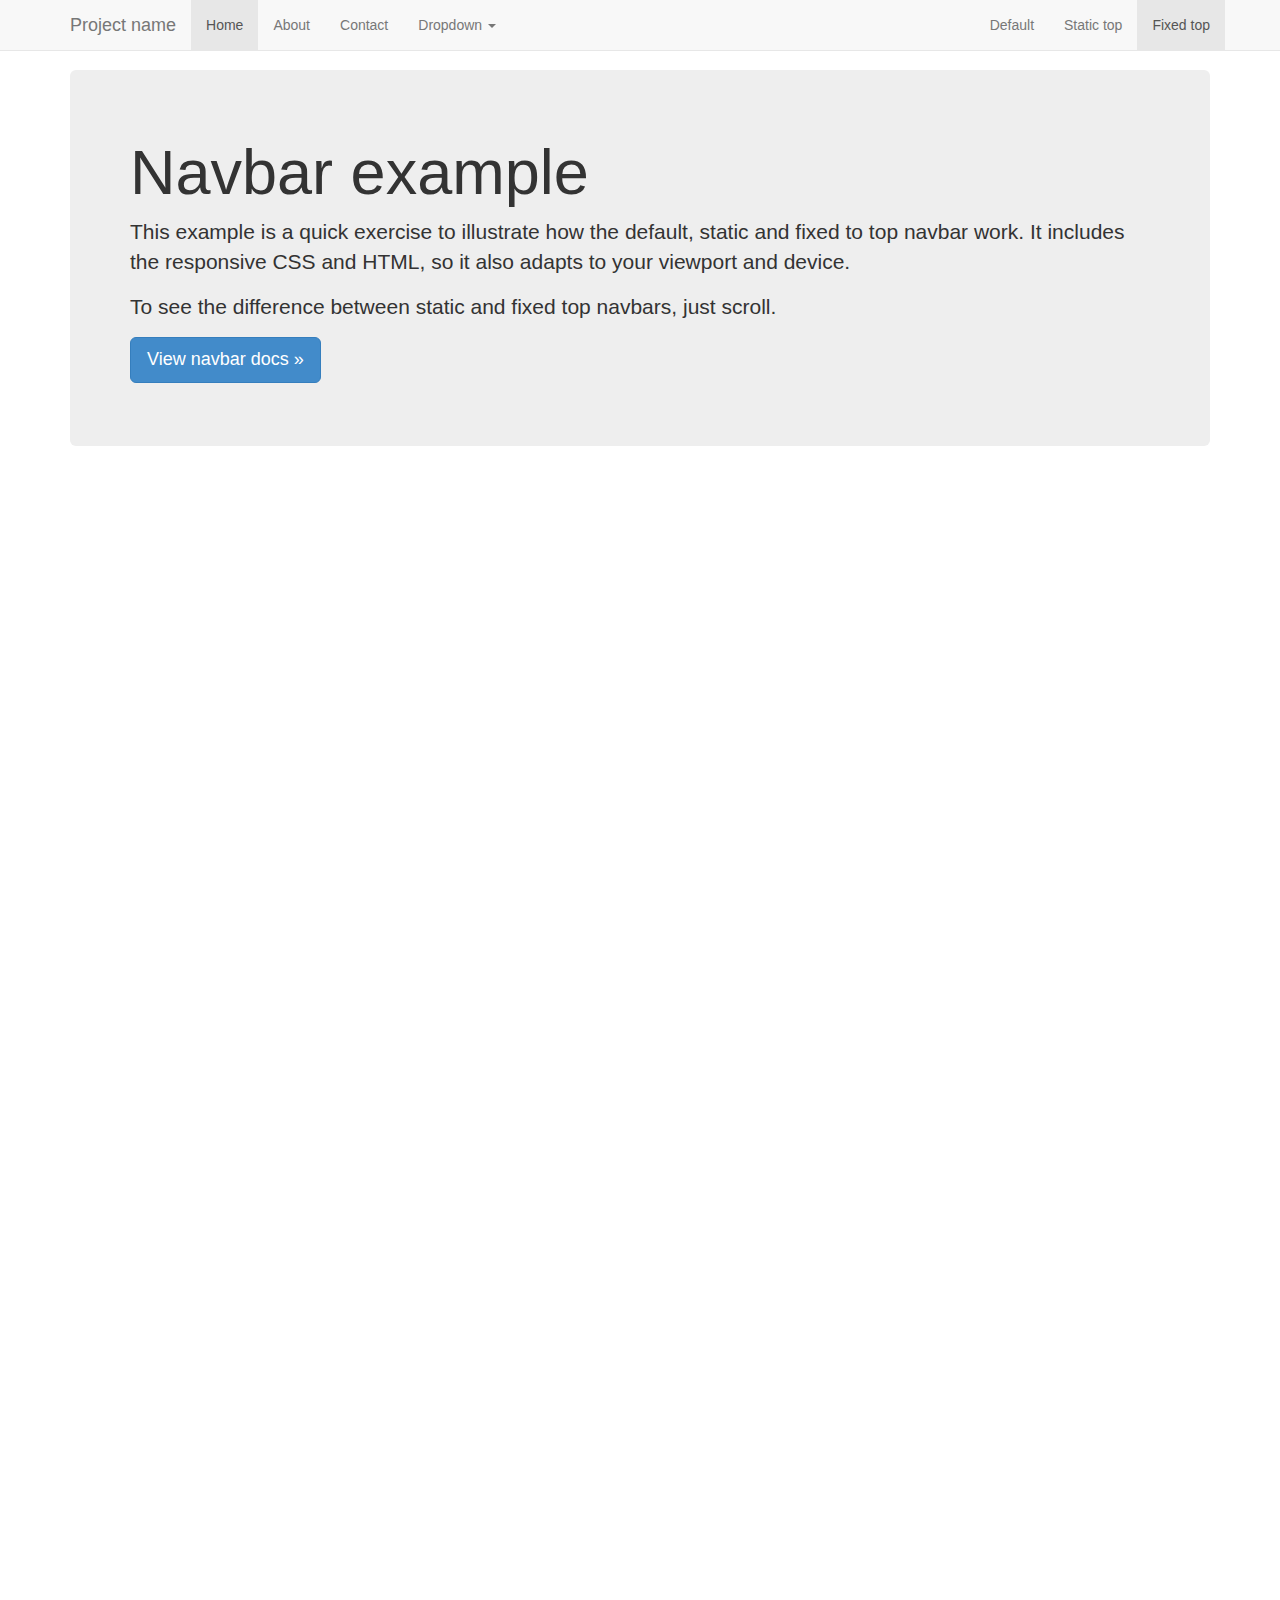
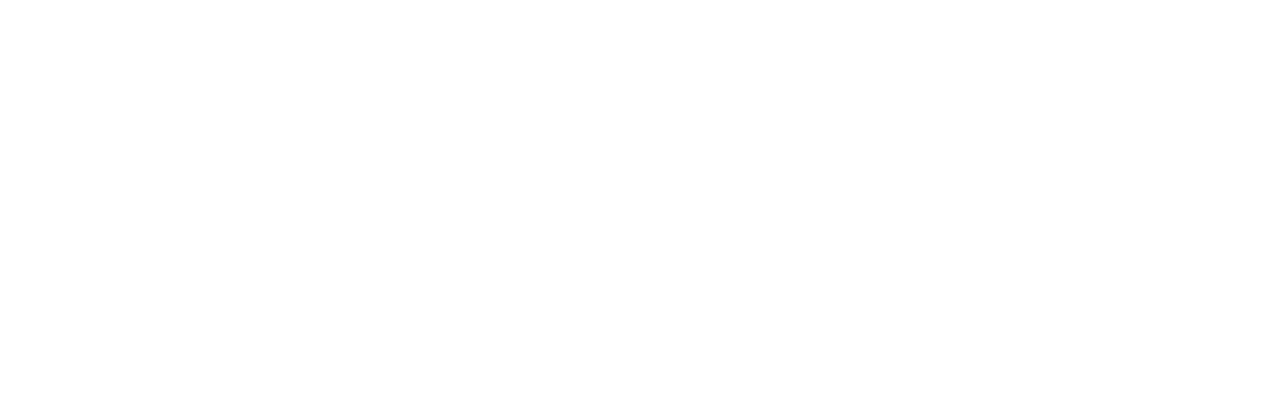
<file: docs/examples/navbar-fixed-top/index.html>
<!DOCTYPE html>
<html lang="en">
  <head>
    <meta charset="utf-8">
    <meta http-equiv="X-UA-Compatible" content="IE=edge">
    <meta name="viewport" content="width=device-width, initial-scale=1">
    <meta name="description" content="">
    <meta name="author" content="">
    <link rel="shortcut icon" href="../../assets/ico/favicon.ico">

    <title>Fixed Top Navbar Example for Bootstrap</title>

    <!-- Bootstrap core CSS -->
    <link href="../../dist/css/bootstrap.min.css" rel="stylesheet">

    <!-- Custom styles for this template -->
    <link href="navbar-fixed-top.css" rel="stylesheet">

    <!-- Just for debugging purposes. Don't actually copy this line! -->
    <!--[if lt IE 9]><script src="../../assets/js/ie8-responsive-file-warning.js"></script><![endif]-->

    <!-- HTML5 shim and Respond.js IE8 support of HTML5 elements and media queries -->
    <!--[if lt IE 9]>
      <script src="https://oss.maxcdn.com/libs/html5shiv/3.7.0/html5shiv.js"></script>
      <script src="https://oss.maxcdn.com/libs/respond.js/1.4.2/respond.min.js"></script>
    <![endif]-->
  </head>

  <body>

    <!-- Fixed navbar -->
    <div class="navbar navbar-default navbar-fixed-top" role="navigation">
      <div class="container">
        <div class="navbar-header">
          <button type="button" class="navbar-toggle" data-toggle="collapse" data-target=".navbar-collapse">
            <span class="sr-only">Toggle navigation</span>
            <span class="icon-bar"></span>
            <span class="icon-bar"></span>
            <span class="icon-bar"></span>
          </button>
          <a class="navbar-brand" href="#">Project name</a>
        </div>
        <div class="navbar-collapse collapse">
          <ul class="nav navbar-nav">
            <li class="active"><a href="#">Home</a></li>
            <li><a href="#about">About</a></li>
            <li><a href="#contact">Contact</a></li>
            <li class="dropdown">
              <a href="#" class="dropdown-toggle" data-toggle="dropdown">Dropdown <b class="caret"></b></a>
              <ul class="dropdown-menu">
                <li><a href="#">Action</a></li>
                <li><a href="#">Another action</a></li>
                <li><a href="#">Something else here</a></li>
                <li class="divider"></li>
                <li class="dropdown-header">Nav header</li>
                <li><a href="#">Separated link</a></li>
                <li><a href="#">One more separated link</a></li>
              </ul>
            </li>
          </ul>
          <ul class="nav navbar-nav navbar-right">
            <li><a href="../navbar/">Default</a></li>
            <li><a href="../navbar-static-top/">Static top</a></li>
            <li class="active"><a href="./">Fixed top</a></li>
          </ul>
        </div><!--/.nav-collapse -->
      </div>
    </div>

    <div class="container">

      <!-- Main component for a primary marketing message or call to action -->
      <div class="jumbotron">
        <h1>Navbar example</h1>
        <p>This example is a quick exercise to illustrate how the default, static and fixed to top navbar work. It includes the responsive CSS and HTML, so it also adapts to your viewport and device.</p>
        <p>To see the difference between static and fixed top navbars, just scroll.</p>
        <p>
          <a class="btn btn-lg btn-primary" href="../../components/#navbar" role="button">View navbar docs &raquo;</a>
        </p>
      </div>

    </div> <!-- /container -->


    <!-- Bootstrap core JavaScript
    ================================================== -->
    <!-- Placed at the end of the document so the pages load faster -->
    <script src="https://ajax.googleapis.com/ajax/libs/jquery/1.11.0/jquery.min.js"></script>
    <script src="../../dist/js/bootstrap.min.js"></script>
  </body>
</html>
</file>
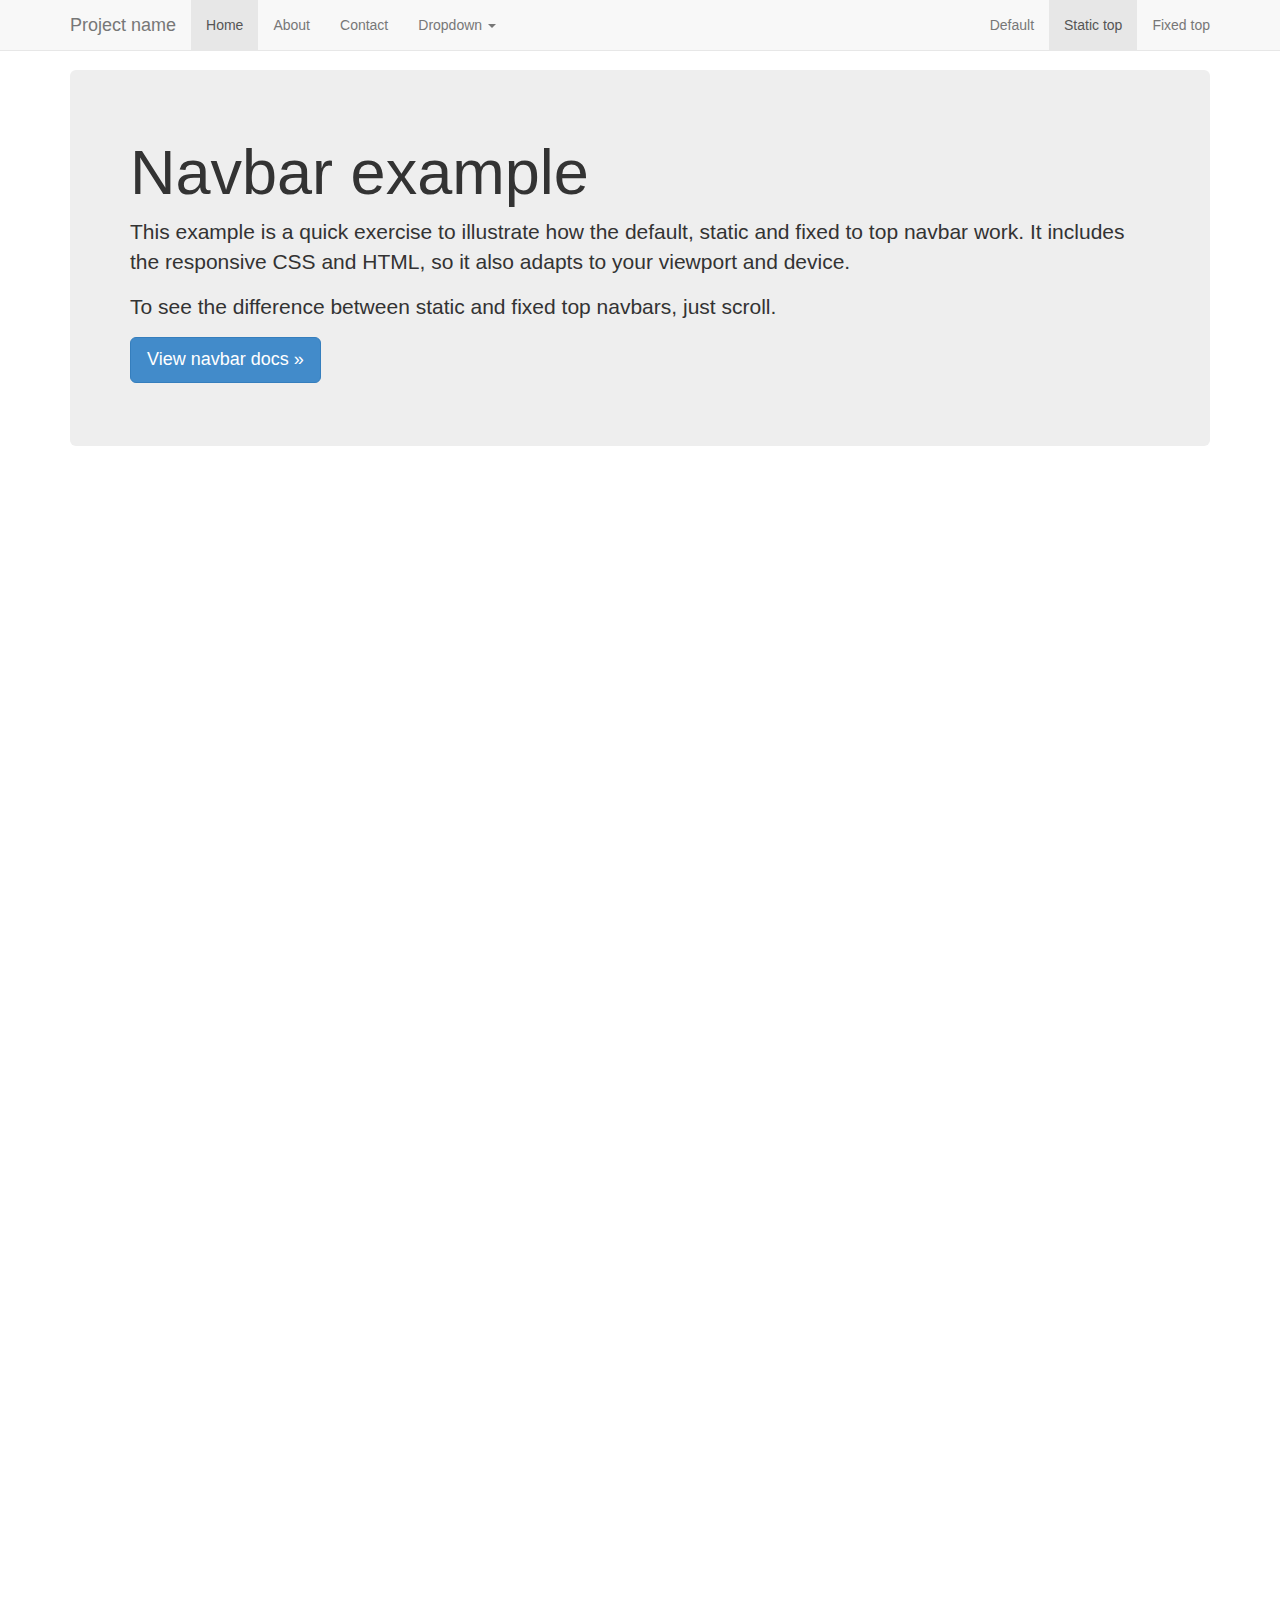
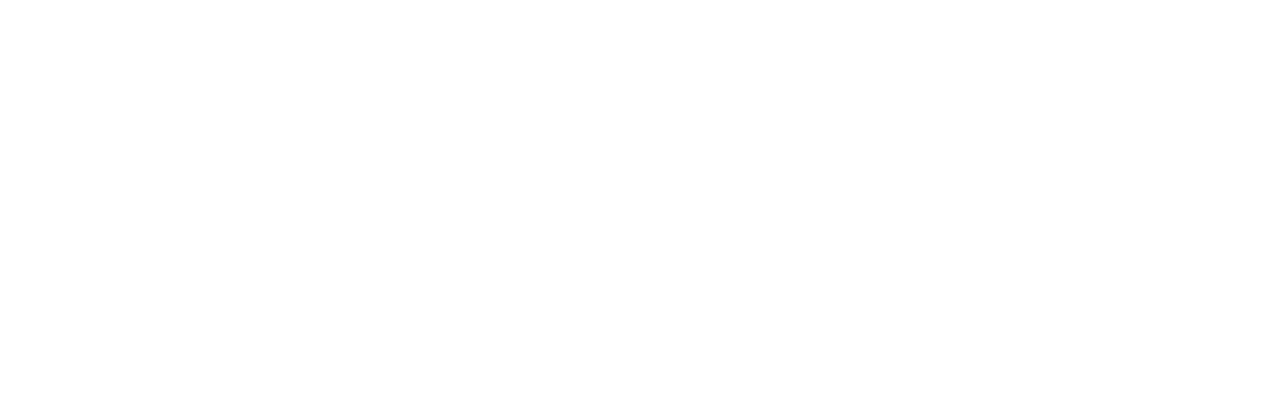
<file: docs/examples/navbar-static-top/index.html>
<!DOCTYPE html>
<html lang="en">
  <head>
    <meta charset="utf-8">
    <meta http-equiv="X-UA-Compatible" content="IE=edge">
    <meta name="viewport" content="width=device-width, initial-scale=1">
    <meta name="description" content="">
    <meta name="author" content="">
    <link rel="shortcut icon" href="../../assets/ico/favicon.ico">

    <title>Static Top Navbar Example for Bootstrap</title>

    <!-- Bootstrap core CSS -->
    <link href="../../dist/css/bootstrap.min.css" rel="stylesheet">

    <!-- Custom styles for this template -->
    <link href="navbar-static-top.css" rel="stylesheet">

    <!-- Just for debugging purposes. Don't actually copy this line! -->
    <!--[if lt IE 9]><script src="../../assets/js/ie8-responsive-file-warning.js"></script><![endif]-->

    <!-- HTML5 shim and Respond.js IE8 support of HTML5 elements and media queries -->
    <!--[if lt IE 9]>
      <script src="https://oss.maxcdn.com/libs/html5shiv/3.7.0/html5shiv.js"></script>
      <script src="https://oss.maxcdn.com/libs/respond.js/1.4.2/respond.min.js"></script>
    <![endif]-->
  </head>

  <body>

    <!-- Static navbar -->
    <div class="navbar navbar-default navbar-static-top" role="navigation">
      <div class="container">
        <div class="navbar-header">
          <button type="button" class="navbar-toggle" data-toggle="collapse" data-target=".navbar-collapse">
            <span class="sr-only">Toggle navigation</span>
            <span class="icon-bar"></span>
            <span class="icon-bar"></span>
            <span class="icon-bar"></span>
          </button>
          <a class="navbar-brand" href="#">Project name</a>
        </div>
        <div class="navbar-collapse collapse">
          <ul class="nav navbar-nav">
            <li class="active"><a href="#">Home</a></li>
            <li><a href="#about">About</a></li>
            <li><a href="#contact">Contact</a></li>
            <li class="dropdown">
              <a href="#" class="dropdown-toggle" data-toggle="dropdown">Dropdown <b class="caret"></b></a>
              <ul class="dropdown-menu">
                <li><a href="#">Action</a></li>
                <li><a href="#">Another action</a></li>
                <li><a href="#">Something else here</a></li>
                <li class="divider"></li>
                <li class="dropdown-header">Nav header</li>
                <li><a href="#">Separated link</a></li>
                <li><a href="#">One more separated link</a></li>
              </ul>
            </li>
          </ul>
          <ul class="nav navbar-nav navbar-right">
            <li><a href="../navbar/">Default</a></li>
            <li class="active"><a href="./">Static top</a></li>
            <li><a href="../navbar-fixed-top/">Fixed top</a></li>
          </ul>
        </div><!--/.nav-collapse -->
      </div>
    </div>


    <div class="container">

      <!-- Main component for a primary marketing message or call to action -->
      <div class="jumbotron">
        <h1>Navbar example</h1>
        <p>This example is a quick exercise to illustrate how the default, static and fixed to top navbar work. It includes the responsive CSS and HTML, so it also adapts to your viewport and device.</p>
        <p>To see the difference between static and fixed top navbars, just scroll.</p>
        <p>
          <a class="btn btn-lg btn-primary" href="../../components/#navbar" role="button">View navbar docs &raquo;</a>
        </p>
      </div>

    </div> <!-- /container -->


    <!-- Bootstrap core JavaScript
    ================================================== -->
    <!-- Placed at the end of the document so the pages load faster -->
    <script src="https://ajax.googleapis.com/ajax/libs/jquery/1.11.0/jquery.min.js"></script>
    <script src="../../dist/js/bootstrap.min.js"></script>
  </body>
</html>
</file>
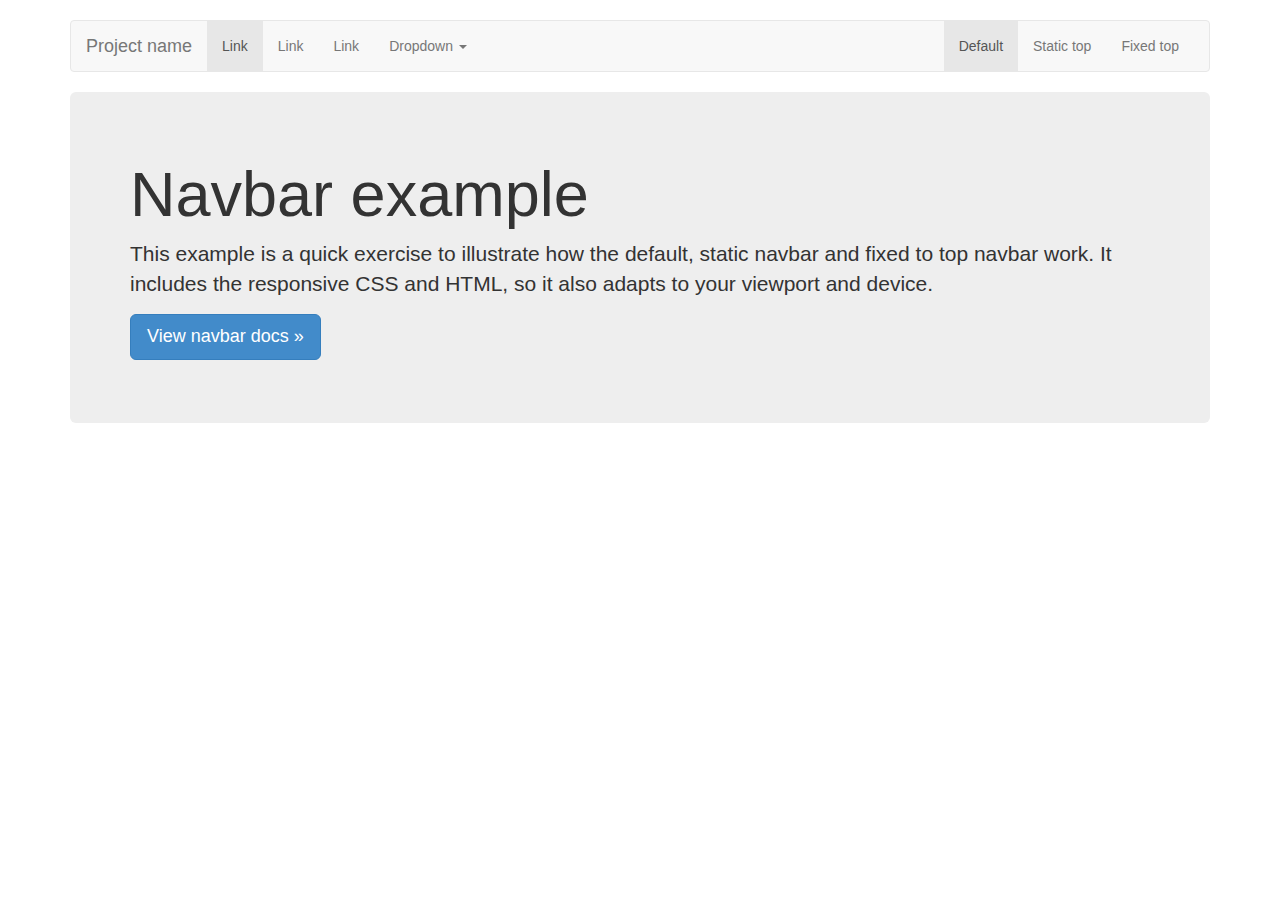
<file: docs/examples/navbar/index.html>
<!DOCTYPE html>
<html lang="en">
  <head>
    <meta charset="utf-8">
    <meta http-equiv="X-UA-Compatible" content="IE=edge">
    <meta name="viewport" content="width=device-width, initial-scale=1">
    <meta name="description" content="">
    <meta name="author" content="">
    <link rel="shortcut icon" href="../../assets/ico/favicon.ico">

    <title>Navbar Template for Bootstrap</title>

    <!-- Bootstrap core CSS -->
    <link href="../../dist/css/bootstrap.min.css" rel="stylesheet">

    <!-- Custom styles for this template -->
    <link href="navbar.css" rel="stylesheet">

    <!-- Just for debugging purposes. Don't actually copy this line! -->
    <!--[if lt IE 9]><script src="../../assets/js/ie8-responsive-file-warning.js"></script><![endif]-->

    <!-- HTML5 shim and Respond.js IE8 support of HTML5 elements and media queries -->
    <!--[if lt IE 9]>
      <script src="https://oss.maxcdn.com/libs/html5shiv/3.7.0/html5shiv.js"></script>
      <script src="https://oss.maxcdn.com/libs/respond.js/1.4.2/respond.min.js"></script>
    <![endif]-->
  </head>

  <body>

    <div class="container">

      <!-- Static navbar -->
      <div class="navbar navbar-default" role="navigation">
        <div class="container-fluid">
          <div class="navbar-header">
            <button type="button" class="navbar-toggle" data-toggle="collapse" data-target=".navbar-collapse">
              <span class="sr-only">Toggle navigation</span>
              <span class="icon-bar"></span>
              <span class="icon-bar"></span>
              <span class="icon-bar"></span>
            </button>
            <a class="navbar-brand" href="#">Project name</a>
          </div>
          <div class="navbar-collapse collapse">
            <ul class="nav navbar-nav">
              <li class="active"><a href="#">Link</a></li>
              <li><a href="#">Link</a></li>
              <li><a href="#">Link</a></li>
              <li class="dropdown">
                <a href="#" class="dropdown-toggle" data-toggle="dropdown">Dropdown <b class="caret"></b></a>
                <ul class="dropdown-menu">
                  <li><a href="#">Action</a></li>
                  <li><a href="#">Another action</a></li>
                  <li><a href="#">Something else here</a></li>
                  <li class="divider"></li>
                  <li class="dropdown-header">Nav header</li>
                  <li><a href="#">Separated link</a></li>
                  <li><a href="#">One more separated link</a></li>
                </ul>
              </li>
            </ul>
            <ul class="nav navbar-nav navbar-right">
              <li class="active"><a href="./">Default</a></li>
              <li><a href="../navbar-static-top/">Static top</a></li>
              <li><a href="../navbar-fixed-top/">Fixed top</a></li>
            </ul>
          </div><!--/.nav-collapse -->
        </div><!--/.container-fluid -->
      </div>

      <!-- Main component for a primary marketing message or call to action -->
      <div class="jumbotron">
        <h1>Navbar example</h1>
        <p>This example is a quick exercise to illustrate how the default, static navbar and fixed to top navbar work. It includes the responsive CSS and HTML, so it also adapts to your viewport and device.</p>
        <p>
          <a class="btn btn-lg btn-primary" href="../../components/#navbar" role="button">View navbar docs &raquo;</a>
        </p>
      </div>

    </div> <!-- /container -->


    <!-- Bootstrap core JavaScript
    ================================================== -->
    <!-- Placed at the end of the document so the pages load faster -->
    <script src="https://ajax.googleapis.com/ajax/libs/jquery/1.11.0/jquery.min.js"></script>
    <script src="../../dist/js/bootstrap.min.js"></script>
  </body>
</html>
</file>
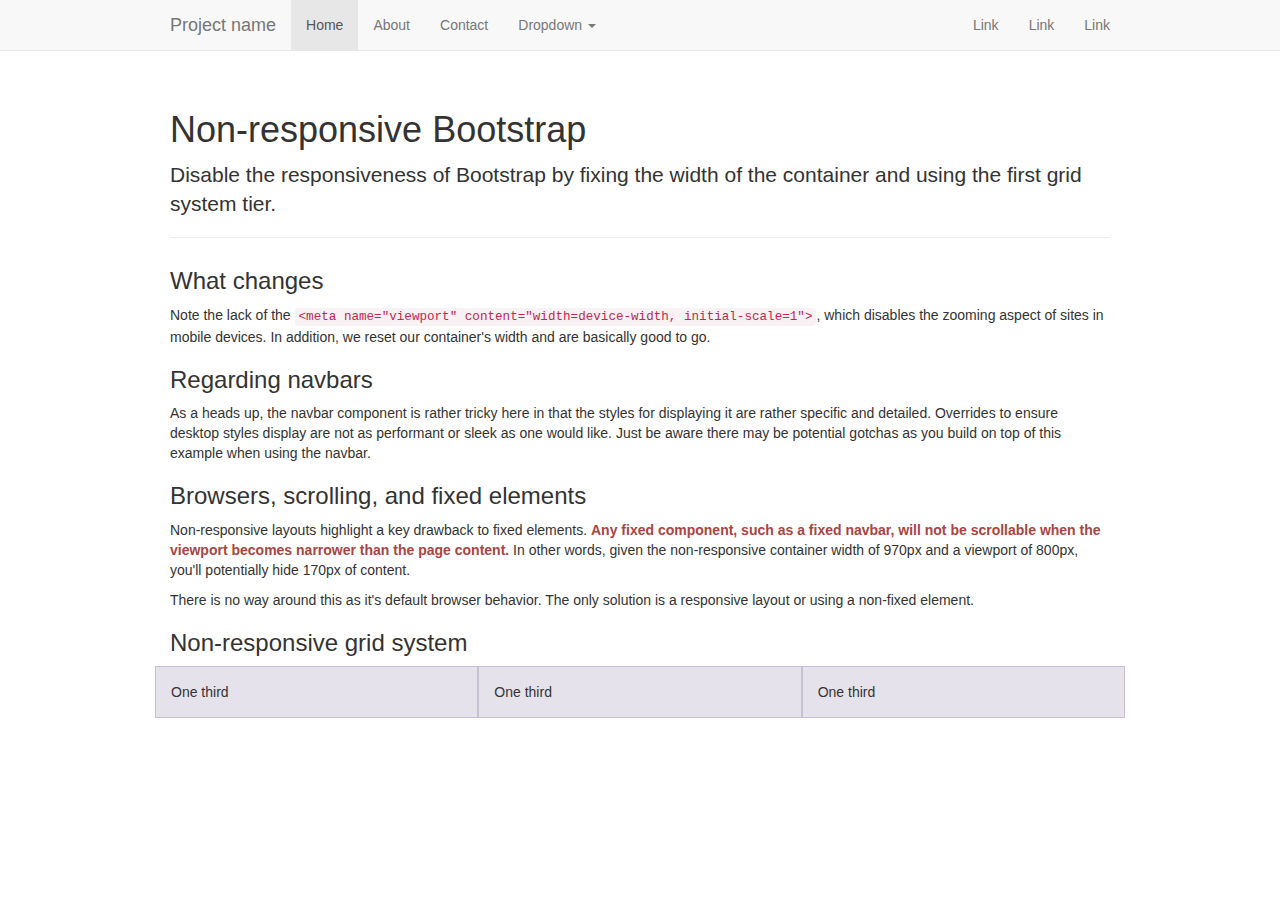
<file: docs/examples/non-responsive/index.html>
<!DOCTYPE html>
<html lang="en">
  <head>
    <meta charset="utf-8">
    <meta http-equiv="X-UA-Compatible" content="IE=edge">
    <meta name="description" content="">
    <meta name="author" content="">

    <!-- Note there is no responsive meta tag here -->

    <link rel="shortcut icon" href="../../assets/ico/favicon.ico">

    <title>Non-responsive Template for Bootstrap</title>

    <!-- Bootstrap core CSS -->
    <link href="../../dist/css/bootstrap.min.css" rel="stylesheet">

    <!-- Custom styles for this template -->
    <link href="non-responsive.css" rel="stylesheet">

    <!-- Just for debugging purposes. Don't actually copy this line! -->
    <!--[if lt IE 9]><script src="../../assets/js/ie8-responsive-file-warning.js"></script><![endif]-->

    <!-- HTML5 shim and Respond.js IE8 support of HTML5 elements and media queries -->
    <!--[if lt IE 9]>
      <script src="https://oss.maxcdn.com/libs/html5shiv/3.7.0/html5shiv.js"></script>
      <script src="https://oss.maxcdn.com/libs/respond.js/1.4.2/respond.min.js"></script>
    <![endif]-->
  </head>

  <body>

    <!-- Fixed navbar -->
    <div class="navbar navbar-default navbar-fixed-top" role="navigation">
      <div class="container">
        <div class="navbar-header">
          <button type="button" class="navbar-toggle" data-toggle="collapse" data-target=".navbar-collapse">
            <span class="sr-only">Toggle navigation</span>
            <span class="icon-bar"></span>
            <span class="icon-bar"></span>
            <span class="icon-bar"></span>
          </button>
          <a class="navbar-brand" href="#">Project name</a>
        </div>
        <div class="navbar-collapse collapse">
          <ul class="nav navbar-nav">
            <li class="active"><a href="#">Home</a></li>
            <li><a href="#about">About</a></li>
            <li><a href="#contact">Contact</a></li>
            <li class="dropdown">
              <a href="#" class="dropdown-toggle" data-toggle="dropdown">Dropdown <b class="caret"></b></a>
              <ul class="dropdown-menu">
                <li><a href="#">Action</a></li>
                <li><a href="#">Another action</a></li>
                <li><a href="#">Something else here</a></li>
                <li class="divider"></li>
                <li class="dropdown-header">Nav header</li>
                <li><a href="#">Separated link</a></li>
                <li><a href="#">One more separated link</a></li>
              </ul>
            </li>
          </ul>
          <ul class="nav navbar-nav navbar-right">
            <li><a href="#">Link</a></li>
            <li><a href="#">Link</a></li>
            <li><a href="#">Link</a></li>
          </ul>
        </div><!--/.nav-collapse -->
      </div>
    </div>

    <div class="container">

      <div class="page-header">
        <h1>Non-responsive Bootstrap</h1>
        <p class="lead">Disable the responsiveness of Bootstrap by fixing the width of the container and using the first grid system tier.</p>
      </div>

      <h3>What changes</h3>
      <p>Note the lack of the <code>&lt;meta name="viewport" content="width=device-width, initial-scale=1"&gt;</code>, which disables the zooming aspect of sites in mobile devices. In addition, we reset our container's width and are basically good to go.</p>

      <h3>Regarding navbars</h3>
      <p>As a heads up, the navbar component is rather tricky here in that the styles for displaying it are rather specific and detailed. Overrides to ensure desktop styles display are not as performant or sleek as one would like. Just be aware there may be potential gotchas as you build on top of this example when using the navbar.</p>

      <h3>Browsers, scrolling, and fixed elements</h3>
      <p>Non-responsive layouts highlight a key drawback to fixed elements. <strong class="text-danger">Any fixed component, such as a fixed navbar, will not be scrollable when the viewport becomes narrower than the page content.</strong> In other words, given the non-responsive container width of 970px and a viewport of 800px, you'll potentially hide 170px of content.</p>
      <p>There is no way around this as it's default browser behavior. The only solution is a responsive layout or using a non-fixed element.</p>

      <h3>Non-responsive grid system</h3>
      <div class="row">
        <div class="col-xs-4">One third</div>
        <div class="col-xs-4">One third</div>
        <div class="col-xs-4">One third</div>
      </div>

    </div> <!-- /container -->


    <!-- Bootstrap core JavaScript
    ================================================== -->
    <!-- Placed at the end of the document so the pages load faster -->
    <script src="https://ajax.googleapis.com/ajax/libs/jquery/1.11.0/jquery.min.js"></script>
    <script src="../../dist/js/bootstrap.min.js"></script>
  </body>
</html>
</file>
<file: docs/examples/blog/blog.css>
/*
 * Globals
 */

body {
  font-family: Georgia, "Times New Roman", Times, serif;
  color: #555;
}

h1, .h1,
h2, .h2,
h3, .h3,
h4, .h4,
h5, .h5,
h6, .h6 {
  margin-top: 0;
  font-family: "Helvetica Neue", Helvetica, Arial, sans-serif;
  font-weight: normal;
  color: #333;
}


/*
 * Override Bootstrap's default container.
 */

@media (min-width: 1200px) {
  .container {
    width: 970px;
  }
}


/*
 * Masthead for nav
 */

.blog-masthead {
  background-color: #428bca;
  box-shadow: inset 0 -2px 5px rgba(0,0,0,.1);
}

/* Nav links */
.blog-nav-item {
  position: relative;
  display: inline-block;
  padding: 10px;
  font-weight: 500;
  color: #cdddeb;
}
.blog-nav-item:hover,
.blog-nav-item:focus {
  color: #fff;
  text-decoration: none;
}

/* Active state gets a caret at the bottom */
.blog-nav .active {
  color: #fff;
}
.blog-nav .active:after {
  position: absolute;
  bottom: 0;
  left: 50%;
  width: 0;
  height: 0;
  margin-left: -5px;
  vertical-align: middle;
  content: " ";
  border-right:  5px solid transparent;
  border-bottom: 5px solid;
  border-left:   5px solid transparent;
}


/*
 * Blog name and description
 */

.blog-header {
  padding-top: 20px;
  padding-bottom: 20px;
}
.blog-title {
  margin-top: 30px;
  margin-bottom: 0;
  font-size: 60px;
  font-weight: normal;
}
.blog-description {
  font-size: 20px;
  color: #999;
}


/*
 * Main column and sidebar layout
 */

.blog-main {
  font-size: 18px;
  line-height: 1.5;
}

/* Sidebar modules for boxing content */
.sidebar-module {
  padding: 15px;
  margin: 0 -15px 15px;
}
.sidebar-module-inset {
  padding: 15px;
  background-color: #f5f5f5;
  border-radius: 4px;
}
.sidebar-module-inset p:last-child,
.sidebar-module-inset ul:last-child,
.sidebar-module-inset ol:last-child {
  margin-bottom: 0;
}



/* Pagination */
.pager {
  margin-bottom: 60px;
  text-align: left;
}
.pager > li > a {
  width: 140px;
  padding: 10px 20px;
  text-align: center;
  border-radius: 30px;
}


/*
 * Blog posts
 */

.blog-post {
  margin-bottom: 60px;
}
.blog-post-title {
  margin-bottom: 5px;
  font-size: 40px;
}
.blog-post-meta {
  margin-bottom: 20px;
  color: #999;
}


/*
 * Footer
 */

.blog-footer {
  padding: 40px 0;
  color: #999;
  text-align: center;
  background-color: #f9f9f9;
  border-top: 1px solid #e5e5e5;
}
</file>
<file: docs/examples/carousel/carousel.css>
/* GLOBAL STYLES
-------------------------------------------------- */
/* Padding below the footer and lighter body text */

body {
  padding-bottom: 40px;
  color: #5a5a5a;
}



/* CUSTOMIZE THE NAVBAR
-------------------------------------------------- */

/* Special class on .container surrounding .navbar, used for positioning it into place. */
.navbar-wrapper {
  position: absolute;
  top: 0;
  right: 0;
  left: 0;
  z-index: 20;
}

/* Flip around the padding for proper display in narrow viewports */
.navbar-wrapper .container {
  padding-right: 0;
  padding-left: 0;
}
.navbar-wrapper .navbar {
  padding-right: 15px;
  padding-left: 15px;
}


/* CUSTOMIZE THE CAROUSEL
-------------------------------------------------- */

/* Carousel base class */
.carousel {
  height: 500px;
  margin-bottom: 60px;
}
/* Since positioning the image, we need to help out the caption */
.carousel-caption {
  z-index: 10;
}

/* Declare heights because of positioning of img element */
.carousel .item {
  height: 500px;
  background-color: #777;
}
.carousel-inner > .item > img {
  position: absolute;
  top: 0;
  left: 0;
  min-width: 100%;
  height: 500px;
}



/* MARKETING CONTENT
-------------------------------------------------- */

/* Pad the edges of the mobile views a bit */
.marketing {
  padding-right: 15px;
  padding-left: 15px;
}

/* Center align the text within the three columns below the carousel */
.marketing .col-lg-4 {
  margin-bottom: 20px;
  text-align: center;
}
.marketing h2 {
  font-weight: normal;
}
.marketing .col-lg-4 p {
  margin-right: 10px;
  margin-left: 10px;
}


/* Featurettes
------------------------- */

.featurette-divider {
  margin: 80px 0; /* Space out the Bootstrap <hr> more */
}

/* Thin out the marketing headings */
.featurette-heading {
  font-weight: 300;
  line-height: 1;
  letter-spacing: -1px;
}



/* RESPONSIVE CSS
-------------------------------------------------- */

@media (min-width: 768px) {

  /* Remove the edge padding needed for mobile */
  .marketing {
    padding-right: 0;
    padding-left: 0;
  }

  /* Navbar positioning foo */
  .navbar-wrapper {
    margin-top: 20px;
  }
  .navbar-wrapper .container {
    padding-right: 15px;
    padding-left:  15px;
  }
  .navbar-wrapper .navbar {
    padding-right: 0;
    padding-left:  0;
  }

  /* The navbar becomes detached from the top, so we round the corners */
  .navbar-wrapper .navbar {
    border-radius: 4px;
  }

  /* Bump up size of carousel content */
  .carousel-caption p {
    margin-bottom: 20px;
    font-size: 21px;
    line-height: 1.4;
  }

  .featurette-heading {
    font-size: 50px;
  }
}

@media (min-width: 992px) {
  .featurette-heading {
    margin-top: 120px;
  }
}
</file>
<file: docs/examples/cover/cover.css>
/*
 * Globals
 */

/* Links */
a,
a:focus,
a:hover {
  color: #fff;
}

/* Custom default button */
.btn-default,
.btn-default:hover,
.btn-default:focus {
  color: #333;
  text-shadow: none; /* Prevent inheritence from `body` */
  background-color: #fff;
  border: 1px solid #fff;
}


/*
 * Base structure
 */

html,
body {
  height: 100%;
  background-color: #333;
}
body {
  color: #fff;
  text-align: center;
  text-shadow: 0 1px 3px rgba(0,0,0,.5);
  box-shadow: inset 0 0 100px rgba(0,0,0,.5);
}

/* Extra markup and styles for table-esque vertical and horizontal centering */
.site-wrapper {
  display: table;
  width: 100%;
  height: 100%; /* For at least Firefox */
  min-height: 100%;
}
.site-wrapper-inner {
  display: table-cell;
  vertical-align: top;
}
.cover-container {
  margin-right: auto;
  margin-left: auto;
}

/* Padding for spacing */
.inner {
  padding: 30px;
}


/*
 * Header
 */
.masthead-brand {
  margin-top: 10px;
  margin-bottom: 10px;
}

.masthead-nav > li {
  display: inline-block;
}
.masthead-nav > li + li {
  margin-left: 20px;
}
.masthead-nav > li > a {
  padding-right: 0;
  padding-left: 0;
  font-size: 16px;
  font-weight: bold;
  color: #fff; /* IE8 proofing */
  color: rgba(255,255,255,.75);
  border-bottom: 2px solid transparent;
}
.masthead-nav > li > a:hover,
.masthead-nav > li > a:focus {
  background-color: transparent;
  border-bottom-color: rgba(255,255,255,.25);
}
.masthead-nav > .active > a,
.masthead-nav > .active > a:hover,
.masthead-nav > .active > a:focus {
  color: #fff;
  border-bottom-color: #fff;
}

@media (min-width: 768px) {
  .masthead-brand {
    float: left;
  }
  .masthead-nav {
    float: right;
  }
}


/*
 * Cover
 */

.cover {
  padding: 0 20px;
}
.cover .btn-lg {
  padding: 10px 20px;
  font-weight: bold;
}


/*
 * Footer
 */

.mastfoot {
  color: #999; /* IE8 proofing */
  color: rgba(255,255,255,.5);
}


/*
 * Affix and center
 */

@media (min-width: 768px) {
  /* Pull out the header and footer */
  .masthead {
    position: fixed;
    top: 0;
  }
  .mastfoot {
    position: fixed;
    bottom: 0;
  }
  /* Start the vertical centering */
  .site-wrapper-inner {
    vertical-align: middle;
  }
  /* Handle the widths */
  .masthead,
  .mastfoot,
  .cover-container {
    width: 100%; /* Must be percentage or pixels for horizontal alignment */
  }
}

@media (min-width: 992px) {
  .masthead,
  .mastfoot,
  .cover-container {
    width: 700px;
  }
}
</file>
<file: docs/examples/dashboard/dashboard.css>
/*
 * Base structure
 */

/* Move down content because we have a fixed navbar that is 50px tall */
body {
  padding-top: 50px;
}


/*
 * Global add-ons
 */

.sub-header {
  padding-bottom: 10px;
  border-bottom: 1px solid #eee;
}


/*
 * Sidebar
 */

/* Hide for mobile, show later */
.sidebar {
  display: none;
}
@media (min-width: 768px) {
  .sidebar {
    position: fixed;
    top: 51px;
    bottom: 0;
    left: 0;
    z-index: 1000;
    display: block;
    padding: 20px;
    overflow-x: hidden;
    overflow-y: auto; /* Scrollable contents if viewport is shorter than content. */
    background-color: #f5f5f5;
    border-right: 1px solid #eee;
  }
}

/* Sidebar navigation */
.nav-sidebar {
  margin-right: -21px; /* 20px padding + 1px border */
  margin-bottom: 20px;
  margin-left: -20px;
}
.nav-sidebar > li > a {
  padding-right: 20px;
  padding-left: 20px;
}
.nav-sidebar > .active > a {
  color: #fff;
  background-color: #428bca;
}


/*
 * Main content
 */

.main {
  padding: 20px;
}
@media (min-width: 768px) {
  .main {
    padding-right: 40px;
    padding-left: 40px;
  }
}
.main .page-header {
  margin-top: 0;
}


/*
 * Placeholder dashboard ideas
 */

.placeholders {
  margin-bottom: 30px;
  text-align: center;
}
.placeholders h4 {
  margin-bottom: 0;
}
.placeholder {
  margin-bottom: 20px;
}
.placeholder img {
  display: inline-block;
  border-radius: 50%;
}
</file>
<file: docs/examples/grid/grid.css>
.container {
  padding-right: 15px;
  padding-left: 15px;
}

h4 {
  margin-top: 25px;
}
.row {
  margin-bottom: 20px;
}
.row .row {
  margin-top: 10px;
  margin-bottom: 0;
}
[class*="col-"] {
  padding-top: 15px;
  padding-bottom: 15px;
  background-color: #eee;
  background-color: rgba(86,61,124,.15);
  border: 1px solid #ddd;
  border: 1px solid rgba(86,61,124,.2);
}

hr {
  margin-top: 40px;
  margin-bottom: 40px;
}
</file>
<file: docs/examples/jumbotron-narrow/jumbotron-narrow.css>
/* Space out content a bit */
body {
  padding-top: 20px;
  padding-bottom: 20px;
}

/* Everything but the jumbotron gets side spacing for mobile first views */
.header,
.marketing,
.footer {
  padding-right: 15px;
  padding-left: 15px;
}

/* Custom page header */
.header {
  border-bottom: 1px solid #e5e5e5;
}
/* Make the masthead heading the same height as the navigation */
.header h3 {
  padding-bottom: 19px;
  margin-top: 0;
  margin-bottom: 0;
  line-height: 40px;
}

/* Custom page footer */
.footer {
  padding-top: 19px;
  color: #777;
  border-top: 1px solid #e5e5e5;
}

/* Customize container */
@media (min-width: 768px) {
  .container {
    max-width: 730px;
  }
}
.container-narrow > hr {
  margin: 30px 0;
}

/* Main marketing message and sign up button */
.jumbotron {
  text-align: center;
  border-bottom: 1px solid #e5e5e5;
}
.jumbotron .btn {
  padding: 14px 24px;
  font-size: 21px;
}

/* Supporting marketing content */
.marketing {
  margin: 40px 0;
}
.marketing p + h4 {
  margin-top: 28px;
}

/* Responsive: Portrait tablets and up */
@media screen and (min-width: 768px) {
  /* Remove the padding we set earlier */
  .header,
  .marketing,
  .footer {
    padding-right: 0;
    padding-left: 0;
  }
  /* Space out the masthead */
  .header {
    margin-bottom: 30px;
  }
  /* Remove the bottom border on the jumbotron for visual effect */
  .jumbotron {
    border-bottom: 0;
  }
}
</file>
<file: docs/examples/jumbotron/jumbotron.css>
/* Move down content because we have a fixed navbar that is 50px tall */
body {
  padding-top: 50px;
  padding-bottom: 20px;
}
</file>
<file: docs/examples/justified-nav/justified-nav.css>
body {
  padding-top: 20px;
}

.footer {
  padding-top: 40px;
  padding-bottom: 40px;
  margin-top: 40px;
  border-top: 1px solid #eee;
}

/* Main marketing message and sign up button */
.jumbotron {
  text-align: center;
  background-color: transparent;
}
.jumbotron .btn {
  padding: 14px 24px;
  font-size: 21px;
}

/* Customize the nav-justified links to be fill the entire space of the .navbar */

.nav-justified {
  background-color: #eee;
  border: 1px solid #ccc;
  border-radius: 5px;
}
.nav-justified > li > a {
  padding-top: 15px;
  padding-bottom: 15px;
  margin-bottom: 0;
  font-weight: bold;
  color: #777;
  text-align: center;
  background-color: #e5e5e5; /* Old browsers */
  background-image:    -moz-linear-gradient(top, #f5f5f5 0%, #e5e5e5 100%); /* FF3.6+ */
  background-image: -webkit-gradient(linear, left top, left bottom, color-stop(0%,#f5f5f5), color-stop(100%,#e5e5e5)); /* Chrome,Safari4+ */
  background-image: -webkit-linear-gradient(top, #f5f5f5 0%,#e5e5e5 100%); /* Chrome 10+,Safari 5.1+ */
  background-image:      -o-linear-gradient(top, #f5f5f5 0%,#e5e5e5 100%); /* Opera 11.10+ */
  background-image:         linear-gradient(top, #f5f5f5 0%,#e5e5e5 100%); /* W3C */
  filter: progid:DXImageTransform.Microsoft.gradient( startColorstr='#f5f5f5', endColorstr='#e5e5e5',GradientType=0 ); /* IE6-9 */
  background-repeat: repeat-x; /* Repeat the gradient */
  border-bottom: 1px solid #d5d5d5;
}
.nav-justified > .active > a,
.nav-justified > .active > a:hover,
.nav-justified > .active > a:focus {
  background-color: #ddd;
  background-image: none;
  box-shadow: inset 0 3px 7px rgba(0,0,0,.15);
}
.nav-justified > li:first-child > a {
  border-radius: 5px 5px 0 0;
}
.nav-justified > li:last-child > a {
  border-bottom: 0;
  border-radius: 0 0 5px 5px;
}

@media (min-width: 768px) {
  .nav-justified {
    max-height: 52px;
  }
  .nav-justified > li > a {
    border-right: 1px solid #d5d5d5;
    border-left: 1px solid #fff;
  }
  .nav-justified > li:first-child > a {
    border-left: 0;
    border-radius: 5px 0 0 5px;
  }
  .nav-justified > li:last-child > a {
    border-right: 0;
    border-radius: 0 5px 5px 0;
  }
}

/* Responsive: Portrait tablets and up */
@media screen and (min-width: 768px) {
  /* Remove the padding we set earlier */
  .masthead,
  .marketing,
  .footer {
    padding-right: 0;
    padding-left: 0;
  }
}
</file>
<file: docs/examples/navbar-fixed-top/navbar-fixed-top.css>
body {
  min-height: 2000px;
  padding-top: 70px;
}
</file>
<file: docs/examples/navbar-static-top/navbar-static-top.css>
body {
  min-height: 2000px;
}

.navbar-static-top {
  margin-bottom: 19px;
}
</file>
<file: docs/examples/navbar/navbar.css>
body {
  padding-top: 20px;
  padding-bottom: 20px;
}

.navbar {
  margin-bottom: 20px;
}
</file>
<file: docs/examples/non-responsive/non-responsive.css>
/* Template-specific stuff
 *
 * Customizations just for the template; these are not necessary for anything
 * with disabling the responsiveness.
 */

/* Account for fixed navbar */
body {
  min-width: 970px;
  padding-top: 70px;
  padding-bottom: 30px;
}

/* Finesse the page header spacing */
.page-header {
  margin-bottom: 30px;
}
.page-header .lead {
  margin-bottom: 10px;
}


/* Non-responsive overrides
 *
 * Utilitze the following CSS to disable the responsive-ness of the container,
 * grid system, and navbar.
 */

/* Reset the container */
.container {
  width: 970px;
  max-width: none !important;
}

/* Demonstrate the grids */
.col-xs-4 {
  padding-top: 15px;
  padding-bottom: 15px;
  background-color: #eee;
  background-color: rgba(86,61,124,.15);
  border: 1px solid #ddd;
  border: 1px solid rgba(86,61,124,.2);
}

.container .navbar-header,
.container .navbar-collapse {
  margin-right: 0;
  margin-left: 0;
}

/* Always float the navbar header */
.navbar-header {
  float: left;
}

/* Undo the collapsing navbar */
.navbar-collapse {
  display: block !important;
  height: auto !important;
  padding-bottom: 0;
  overflow: visible !important;
}

.navbar-toggle {
  display: none;
}
.navbar-collapse {
  border-top: 0;
}

.navbar-brand {
  margin-left: -15px;
}

/* Always apply the floated nav */
.navbar-nav {
  float: left;
  margin: 0;
}
.navbar-nav > li {
  float: left;
}
.navbar-nav > li > a {
  padding: 15px;
}

/* Redeclare since we override the float above */
.navbar-nav.navbar-right {
  float: right;
}

/* Undo custom dropdowns */
.navbar .navbar-nav .open .dropdown-menu {
  position: absolute;
  float: left;
  background-color: #fff;
  border: 1px solid #ccc;
  border: 1px solid rgba(0, 0, 0, .15);
  border-width: 0 1px 1px;
  border-radius: 0 0 4px 4px;
  -webkit-box-shadow: 0 6px 12px rgba(0, 0, 0, .175);
          box-shadow: 0 6px 12px rgba(0, 0, 0, .175);
}
.navbar-default .navbar-nav .open .dropdown-menu > li > a {
  color: #333;
}
.navbar .navbar-nav .open .dropdown-menu > li > a:hover,
.navbar .navbar-nav .open .dropdown-menu > li > a:focus,
.navbar .navbar-nav .open .dropdown-menu > .active > a,
.navbar .navbar-nav .open .dropdown-menu > .active > a:hover,
.navbar .navbar-nav .open .dropdown-menu > .active > a:focus {
  color: #fff !important;
  background-color: #428bca !important;
}
.navbar .navbar-nav .open .dropdown-menu > .disabled > a,
.navbar .navbar-nav .open .dropdown-menu > .disabled > a:hover,
.navbar .navbar-nav .open .dropdown-menu > .disabled > a:focus {
  color: #999 !important;
  background-color: transparent !important;
}
</file>
